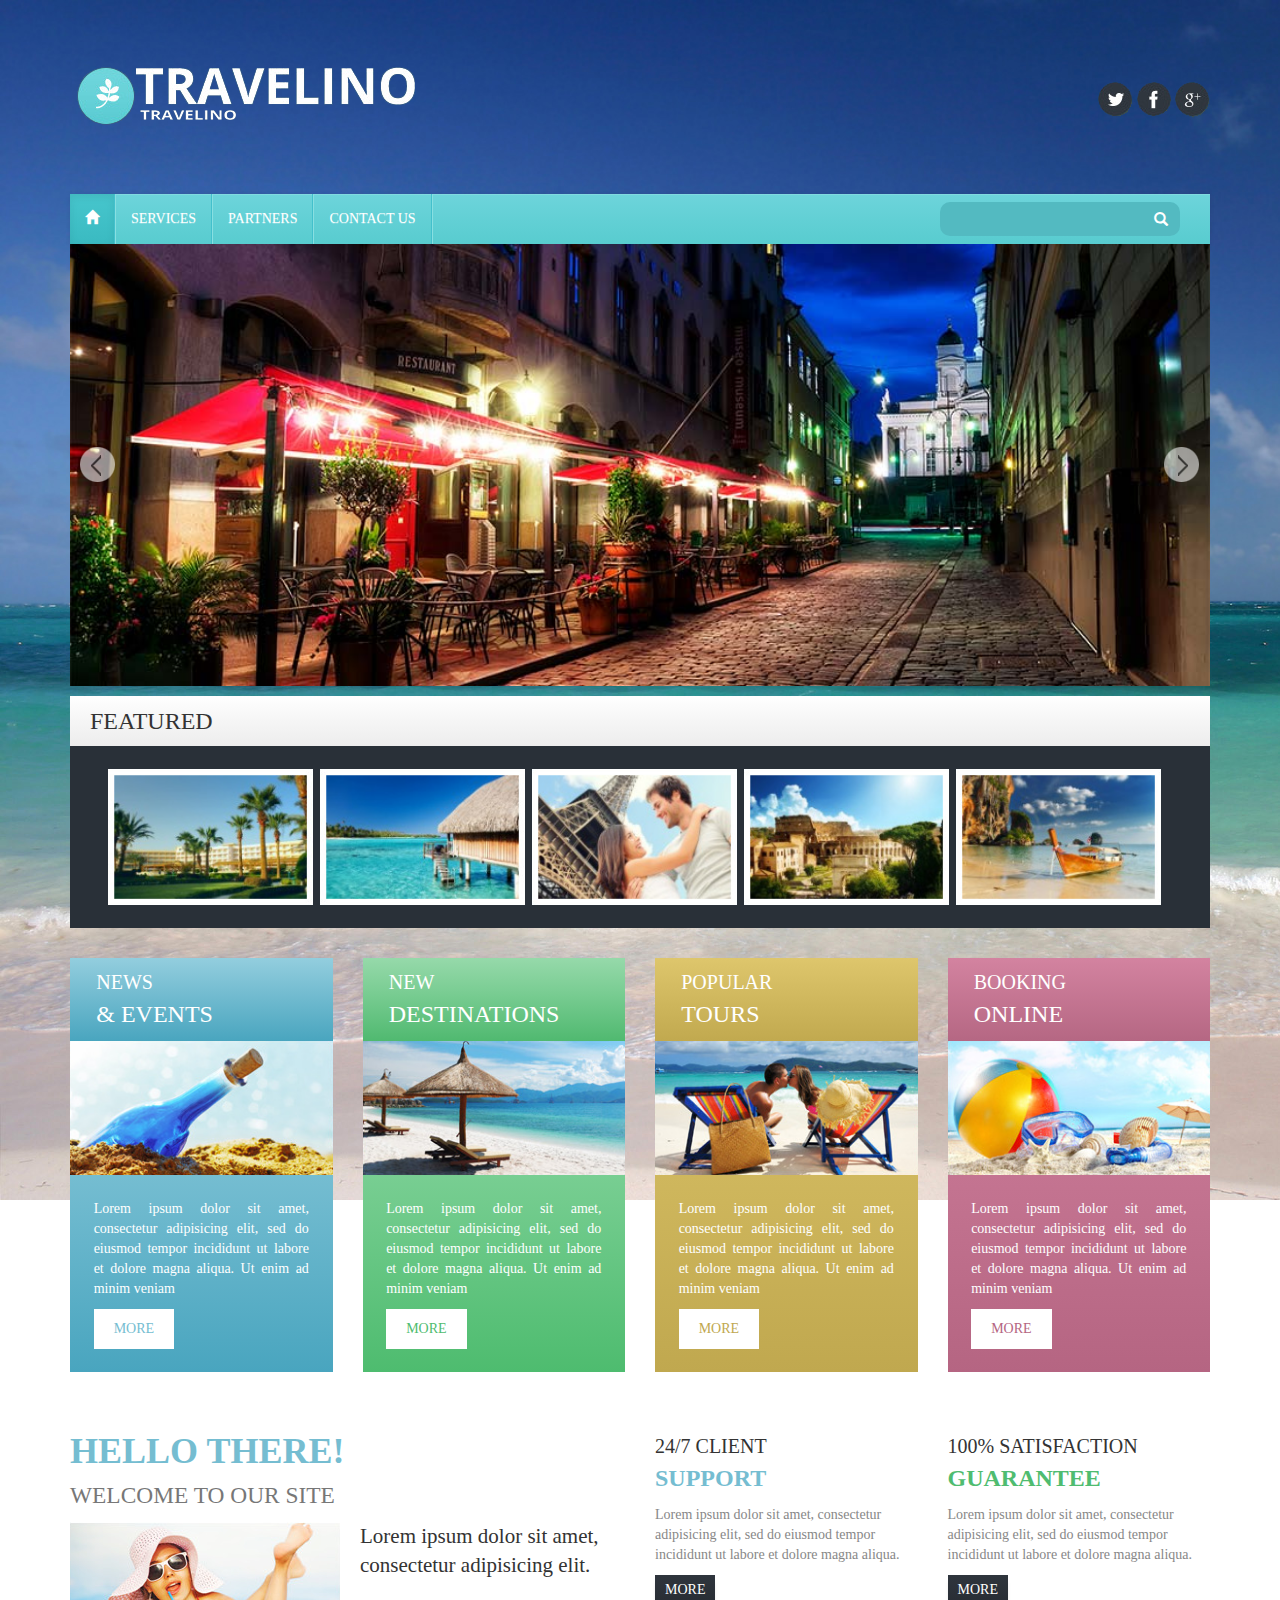
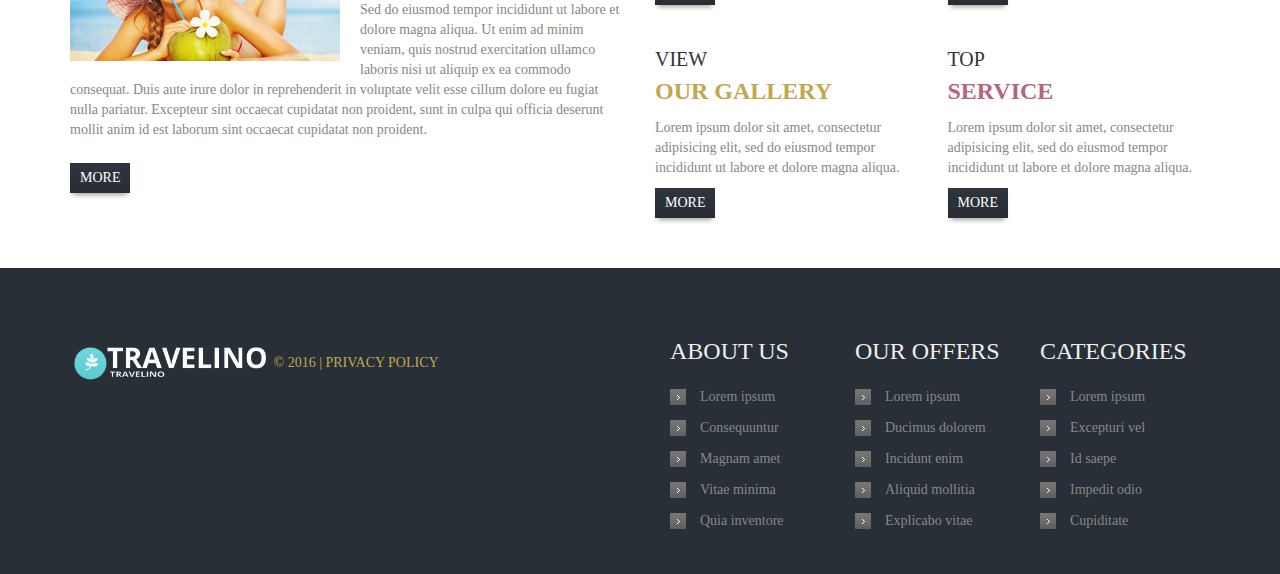
<file: index.html>
<!DOCTYPE html>
<html lang="en">
<head>
	<meta charset="UTF-8" />
	<title>Home</title>
	<link rel="stylesheet" type="text/css" href="css/lightbox.css">
	<link rel="stylesheet" media="screen" href="css/bootstrap.min.css">
	<link rel="stylesheet" href="css/bootstrap-theme.min.css" />
	<link rel="stylesheet" href="css/style.css" />
</head>
<body>
	<div class="container">
		<header>
			<div class="row">
				<div class="col-sm-5">
					<div class="logo">
						<a href="index.html"><img src="img/logo.png"></a>
					</div><!-- end .logo -->
				</div><!-- end .col-sm-5 -->

				<div class="col-sm-2 col-sm-offset-5">
					<div class="social-logo text-right">
						<a href="#"><img src="img/social1.png"></a>
						<a href="http://facebook.com/caominhtri91"><img src="img/social2.png"></a>
						<a href="mailto:tricmps04382@fpt.edu.vn"><img src="img/social3.png"></a>
					</div><!-- end .social-logo -->
				</div><!-- end .col-sm-2 -->
			</div><!-- end .row -->
			<nav id="main_nav">
				<nav class="navbar navbar-default" role="navigation">
					<div class="container-fluid">
						<!-- Brand and toggle get grouped for better mobile display -->
						<div class="navbar-header">
							<button type="button" class="navbar-toggle" data-toggle="collapse" data-target=".navbar-ex1-collapse">
								<span class="sr-only">Toggle navigation</span>
								<span class="icon-bar"></span>
								<span class="icon-bar"></span>
								<span class="icon-bar"></span>
							</button>
						</div>
				
						<!-- Collect the nav links, forms, and other content for toggling -->
						<div class="collapse navbar-collapse navbar-ex1-collapse">
							<ul class="nav navbar-nav">
								<li class="active"><a href="index.html"><span><i class="glyphicon glyphicon-home"></i></span></a></li>
								<li class="divider-vertical"></li>
								<li><a href="services.html">SERVICES</a></li>
								<li class="divider-vertical"></li>
								<li><a href="partners.html">PARTNERS</a></li>
								<li class="divider-vertical"></li>
								<li><a href="contact.html">CONTACT US</a></li>
								<li class="divider-vertical"></li>
							</ul>
							<form class="navbar-form navbar-right" role="search">
								<div class="input-group stylish-input-group">
				                    <input type="text" class="form-control"  placeholder="" >
				                    <span class="input-group-addon">
				                        <button type="submit">
				                            <span class="glyphicon glyphicon-search"></span>
				                        </button>  
				                    </span>
				                </div>
							</form>
						</div><!-- /.navbar-collapse -->
					</div>
				</nav>
			</nav>

			<div class="slideshow">
		        <div id="slider1_container" style="visibility: hidden; position: relative; margin: 0 auto; height: 442px; overflow: hidden;">


		            <!-- Slides Container -->
		            <div u="slides" style="cursor: move; position: absolute; left: 0px; top: 0px; width: 1140px; height: 442px;
		            overflow: hidden;">
		                <div>
		                    <img u="image" src2="img/home/01.jpg" />
		                </div>
		                <div>
		                    <img u="image" src2="img/home/02.jpg" />
		                </div>
		                <div>
		                    <img u="image" src2="img/home/03.jpg" />
		                </div>
		                <div>
		                    <img u="image" src2="img/home/04.jpg" />
		                </div>
		            </div>

		            <!-- Arrow Left -->
		            <span u="arrowleft" class="jssora11l" style="top: 123px; left: 8px;">
		            </span>
		            <!-- Arrow Right -->
		            <span u="arrowright" class="jssora11r" style="top: 123px; right: 8px;">
		            </span>
		            <!--#endregion Arrow Navigator Skin End -->
		            <a style="display: none" href="http://www.jssor.com">Bootstrap Carousel</a>
		        </div>
		        <!-- Jssor Slider End -->
			</div><!-- end .slideshow -->
			
			<div class="featured">
				<div class="featured_title">
					<h3>FEATURED</h3>
				</div><!-- end .featured_title -->

				<div class="featured_content">
					
					<div class="featured_img">
						<div class="container">
							<a href="img/img1.png" data-lightbox="img" data-title="Lorem ipsum."><img src="img/img1.png" class="img-responsive"></a>
							<a href="img/img2.png" data-lightbox="img" data-title="dolorem"><img src="img/img2.png" class="img-responsive"></a>
							<a href="img/img3.png" data-lightbox="img" data-title="dolorem"><img src="img/img3.png" class="img-responsive"></a>
							<a href="img/img4.png" data-lightbox="img" data-title="dolorem"><img src="img/img4.png" class="img-responsive"></a>
							<a href="img/img5.png" data-lightbox="img" data-title="dolorem"><img src="img/img5.png" class="img-responsive"></a>
						</div><!-- end .container -->
					</div><!-- end .featured_img -->
				</div><!-- end .featured_content -->
			</div><!-- end .feature -->
		</header>

		<content>
			<div id="ourjob">
				<div class="row">
					<div class="col-sm-3">
						<div class="news">
							<div class="news_title title_color0">
								NEWS <br>
								<span>& EVENTS</span>
							</div><!-- end .news_title -->

							<div class="news_img">
								<img src="img/img6.png">
							</div><!-- end .news_img -->

							<div class="news_content content_color0">
								<p class="text-justify">Lorem ipsum dolor sit amet, consectetur adipisicing elit, sed do eiusmod
								tempor incididunt ut labore et dolore magna aliqua. Ut enim ad minim veniam</p>
								<button class="button_content button_color0">MORE</button>
							</div><!-- end .news_content -->
						</div><!-- end .news -->
					</div><!-- end .col-sm-3 -->

					<div class="col-sm-3">
						<div class="news">
							<div class="news_title title_color1">
								NEW <br>
								<span>DESTINATIONS</span>
							</div><!-- end .news_title -->

							<div class="news_img">
								<img src="img/img7.png">
							</div><!-- end .news_img -->

							<div class="news_content content_color1">
								<p class="text-justify">Lorem ipsum dolor sit amet, consectetur adipisicing elit, sed do eiusmod
								tempor incididunt ut labore et dolore magna aliqua. Ut enim ad minim veniam</p>
								<button class="button_content button_color1">MORE</button>
							</div><!-- end .news_content -->
						</div><!-- end .news -->
					</div><!-- end .col-sm-3 -->

					<div class="col-sm-3">
						<div class="news">
							<div class="news_title title_color2">
								POPULAR <br>
								<span>TOURS</span>
							</div><!-- end .news_title -->

							<div class="news_img">
								<img src="img/img8.png">
							</div><!-- end .news_img -->

							<div class="news_content content_color2">
								<p class="text-justify">Lorem ipsum dolor sit amet, consectetur adipisicing elit, sed do eiusmod
								tempor incididunt ut labore et dolore magna aliqua. Ut enim ad minim veniam</p>
								<button class="button_content button_color2">MORE</button>
							</div><!-- end .news_content -->
						</div><!-- end .news -->
					</div><!-- end .col-sm-3 -->

					<div class="col-sm-3">
						<div class="news">
							<div class="news_title title_color3">
								BOOKING <br>
								<span>ONLINE</span>
							</div><!-- end .news_title -->

							<div class="news_img">
								<img src="img/img9.png">
							</div><!-- end .news_img -->

							<div class="news_content content_color3">
								<p class="text-justify">Lorem ipsum dolor sit amet, consectetur adipisicing elit, sed do eiusmod
								tempor incididunt ut labore et dolore magna aliqua. Ut enim ad minim veniam</p>
								<button class="button_content button_color3">MORE</button>
							</div><!-- end .news_content -->
						</div><!-- end .news -->
					</div><!-- end .col-sm-3 -->
				</div><!-- end .row -->
			</div>

			<div id="main_content">
				<div class="row">
					<div class="col-sm-6">
						<div class="welcome">
							<h1>HELLO THERE! <br> <small>WELCOME TO OUR SITE</small></h1>
						</div><!-- end .welcome -->
						<div class="main_welcome">
							<img src="img/img10.png" class="pull-left"/>
							<p class="lead">Lorem ipsum dolor sit amet, consectetur adipisicing elit.</p>
							<p class="main_text_color">Sed do eiusmod
							tempor incididunt ut labore et dolore magna aliqua. Ut enim ad minim veniam,
							quis nostrud exercitation ullamco laboris nisi ut aliquip ex ea commodo
							consequat. Duis aute irure dolor in reprehenderit in voluptate velit esse
							cillum dolore eu fugiat nulla pariatur. Excepteur sint occaecat cupidatat non
							proident, sunt in culpa qui officia deserunt mollit anim id est laborum sint occaecat cupidatat non
							proident.</p>
							<button class="button_main">MORE</button>
						</div>
					</div><!-- end .col-sm-6 -->

					<div class="col-sm-6">
						<div class="row">
							<div class="col-sm-6">
									<div class="main_service_content">
										<div class="main_title main_title_color0">
											24/7 CLIENT <br>
											<span>SUPPORT</span>
										</div><!-- end .main_title -->
										<div class="main_service">
											<p class="main_text_color">Lorem ipsum dolor sit amet, consectetur adipisicing elit, sed do eiusmod
											tempor incididunt ut labore et dolore magna aliqua.</p>
										</div><!-- end .main_service -->
										<button class="button_main">MORE</button>
									</div>
								</div><!-- end .col-sm-6 -->

								<div class="col-sm-6">
									<div class="main_service_content">
										<div class="main_title main_title_color1">
											100% SATISFACTION <br>
											<span>GUARANTEE</span>
										</div><!-- end .main_title -->
										<div class="main_service">
											<p class="main_text_color">Lorem ipsum dolor sit amet, consectetur adipisicing elit, sed do eiusmod
											tempor incididunt ut labore et dolore magna aliqua.</p>
										</div><!-- end .main_service -->
										<button class="button_main">MORE</button>
									</div><!-- end .main_service_content -->
							</div><!-- end .col-sm-6 -->
						</div><!-- end .row -->

						<div class="row">
							<div class="col-sm-6">
								<div class="main_service_content">
									<div class="main_title main_title_color2">
										VIEW <br>
										<span>OUR GALLERY</span>
									</div><!-- end .main_title -->
									<div class="main_service">
										<p class="main_text_color">Lorem ipsum dolor sit amet, consectetur adipisicing elit, sed do eiusmod
										tempor incididunt ut labore et dolore magna aliqua.</p>
									</div><!-- end .main_service -->
									<button class="button_main">MORE</button>
								</div>
							</div><!-- end .col-sm-6 -->
							
							<div class="col-sm-6">
								<div class="main_service_content">
									<div class="main_title main_title_color3">
										TOP <br>
										<span>SERVICE</span>
									</div><!-- end .main_title -->
									<div class="main_service">
										<p class="main_text_color">Lorem ipsum dolor sit amet, consectetur adipisicing elit, sed do eiusmod
										tempor incididunt ut labore et dolore magna aliqua.</p>
									</div><!-- end .main_service -->
									<button class="button_main">MORE</button>
								</div>
							</div><!-- end .col-sm-6 -->
						</div><!-- end .row -->
					</div><!-- end .col-sm-6 -->
				</div><!-- end .row -->
			</div><!-- end #main_content -->
		</content>
	</div><!-- end .container -->
	
	<footer>
		<div class="container">
			<div id="footer_content">
				<div class="row">
					<div class="col-sm-6">
						<div class="logo_footer">
							<img src="img/logo.png">
							<span>&copy; 2016 | PRIVACY POLICY</span>
						</div><!-- end .logo_footer -->
					</div><!-- end .col-sm-6 -->

					<div class="col-sm-6">
						<div class="nav_footer">
							<div class="col-sm-4">
								<div class="nav_footer_title">
									<h3>ABOUT US</h3>
								</div><!-- end .nav_footer_title -->
								<div class="nav_footer_content">
									<ul>
										<li><a href="#">Lorem ipsum</a></li>
										<li><a href="#">Consequuntur</a></li>
										<li><a href="#">Magnam amet</a></li>
										<li><a href="#">Vitae minima</a></li>
										<li><a href="#">Quia inventore</a></li>
									</ul>
								</div><!-- end .nav_footer_content -->
							</div><!-- end .col-sm-4 -->

							<div class="col-sm-4">
								<div class="nav_footer_title">
									<h3>OUR OFFERS</h3>
								</div><!-- end .nav_footer_title -->
								<div class="nav_footer_content">
									<ul>
										<li><a href="#">Lorem ipsum</a></li>
										<li><a href="#">Ducimus dolorem</a></li>
										<li><a href="#">Incidunt enim</a></li>
										<li><a href="#">Aliquid mollitia</a></li>
										<li><a href="#">Explicabo vitae</a></li>
									</ul>
								</div><!-- end .nav_footer_content -->
							</div><!-- end .col-sm-4 -->

							<div class="col-sm-4">
								<div class="nav_footer_title">
									<h3>CATEGORIES</h3>
								</div><!-- end .nav_footer_content -->
								<div class="nav_footer_content">
									<ul>
										<li><a href="#">Lorem ipsum</a></li>
										<li><a href="#">Excepturi vel</a></li>
										<li><a href="#">Id saepe</a></li>
										<li><a href="#">Impedit odio</a></li>
										<li><a href="#">Cupiditate</a></li>
									</ul>
								</div><!-- end .nav_footer_content -->
							</div><!-- end .col-sm-4 -->
						</div><!-- end .nav_footer -->
					</div><!-- end .col-sm-6 -->
				</div><!-- end .row -->
			</div><!-- end #footer_content -->
		</div><!-- end .container -->
	</footer>

	<script src="js/jquery.js"></script>
	<script src="js/bootstrap.min.js"></script>
    <!-- jssor slider scripts-->
    <!-- use jssor.slider.debug.js for debug -->
    <script type="text/javascript" src="js/jssor.slider.mini.js"></script>
    <script src="js/jquery.mousewheel.min.js"></script>
    <script type="text/javascript" src="js/lightbox.js"></script>
    <script src="js/script.js"></script>
</body>
</html>
</file>
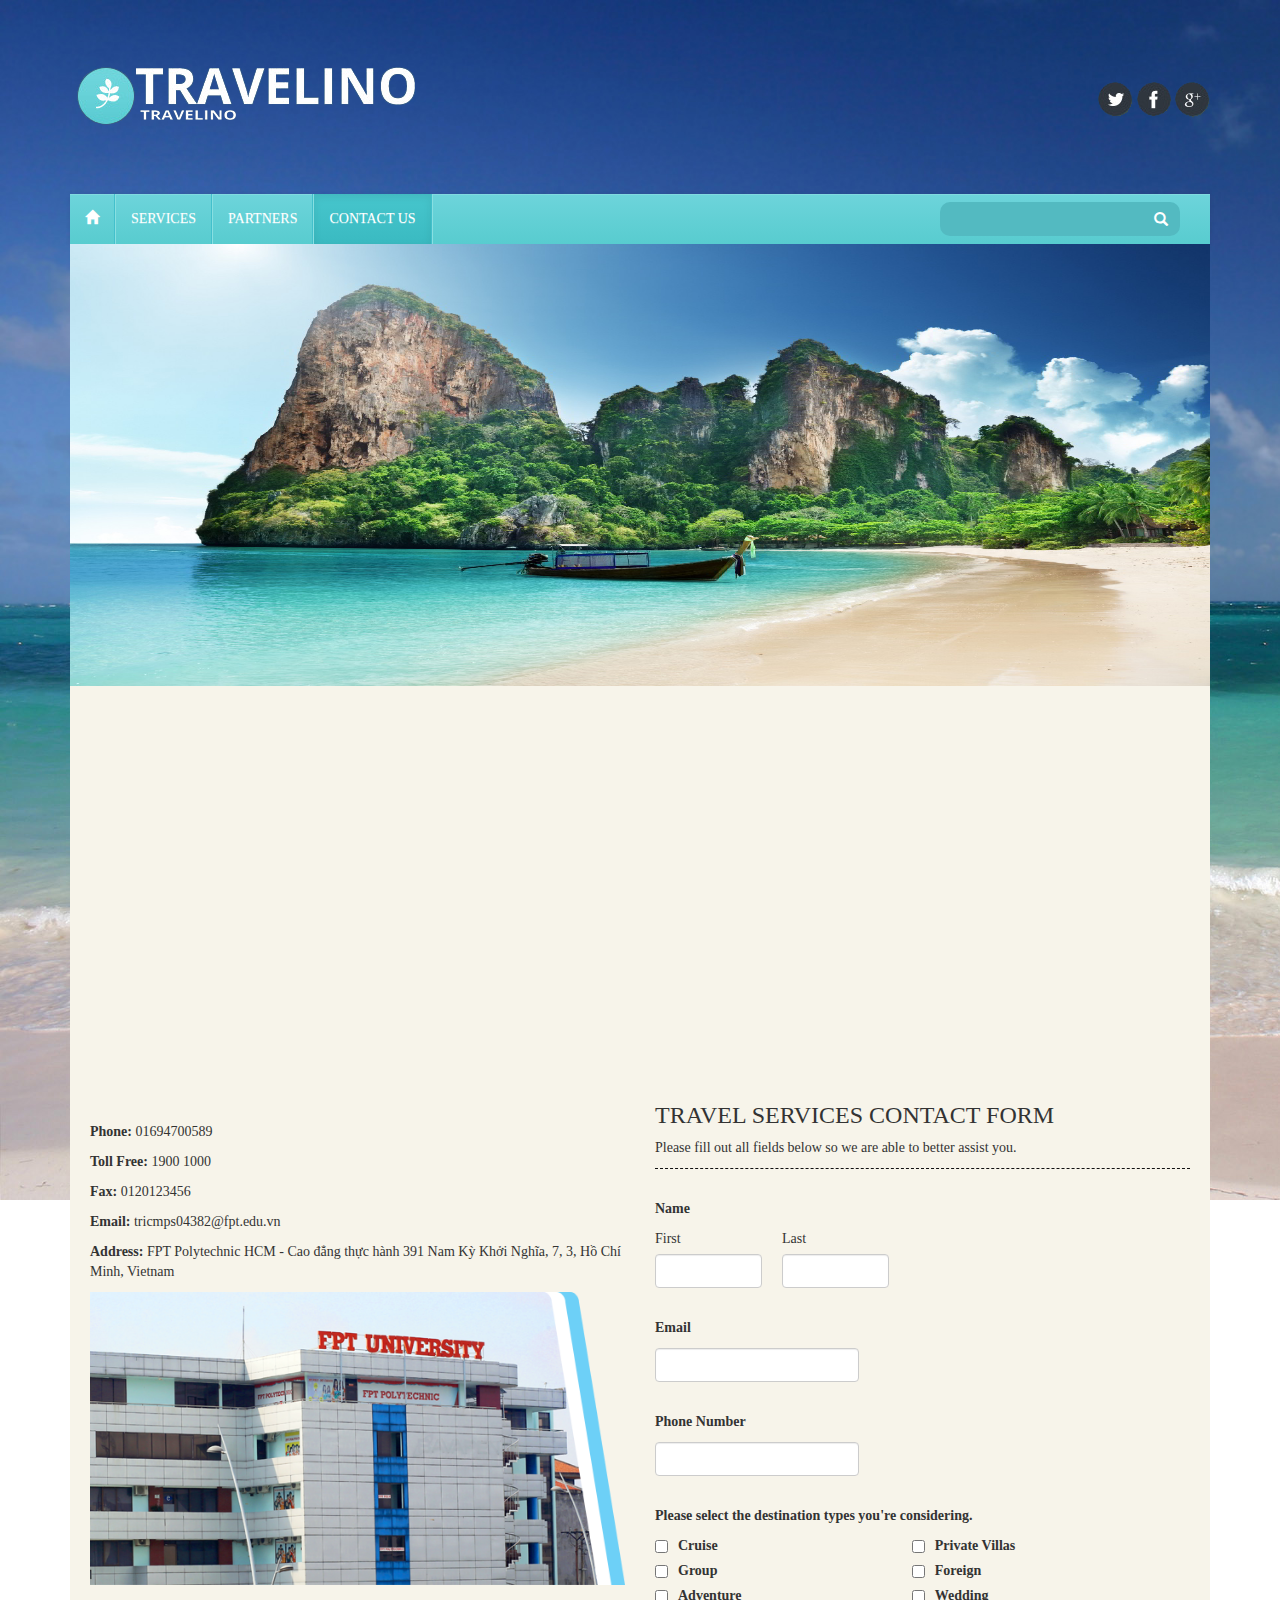
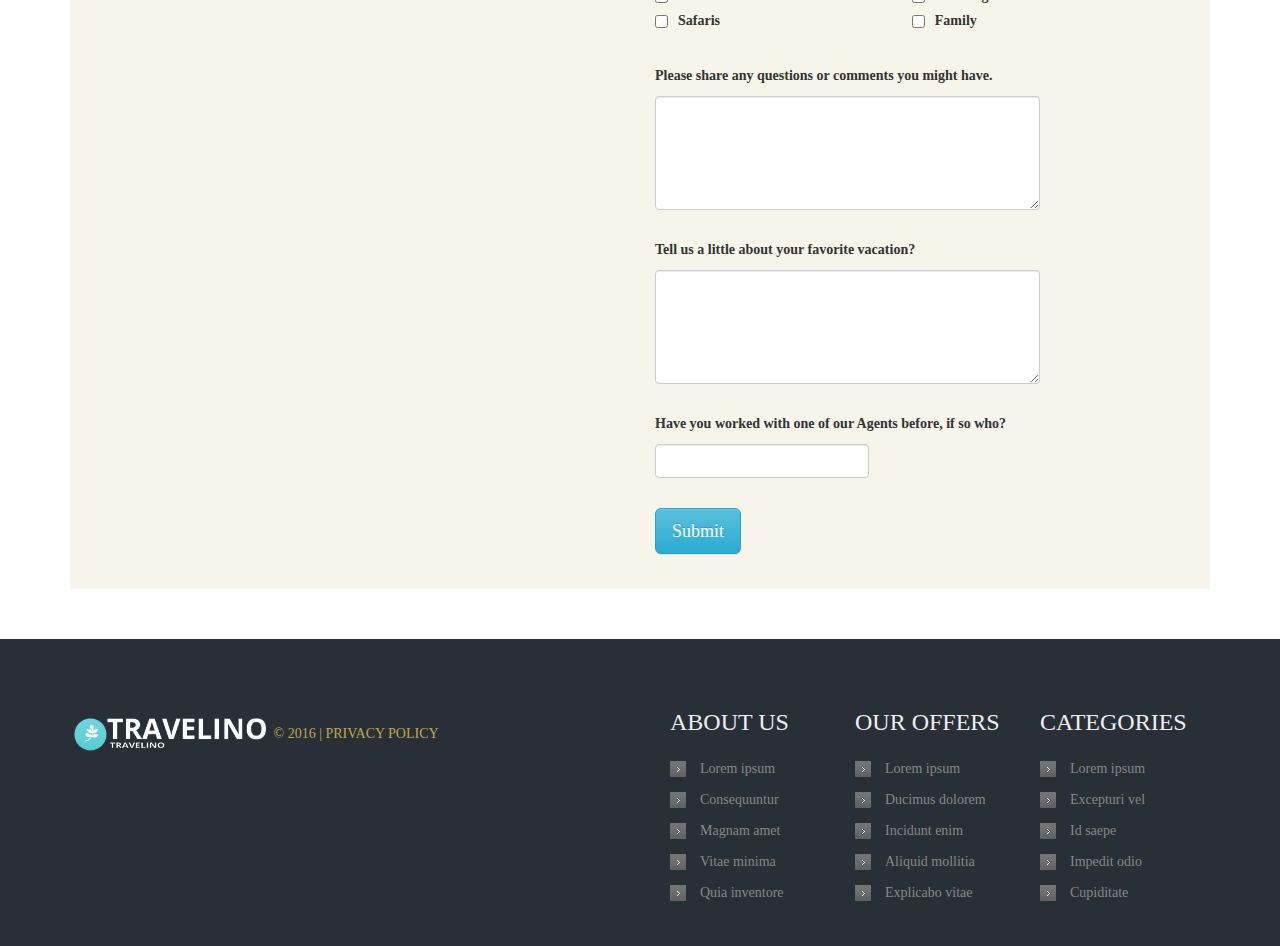
<file: contact.html>
<!DOCTYPE html>
<html lang="en">
<head>
	<meta charset="UTF-8" />
	<title>CONTACT US</title>
	<link rel="stylesheet" type="text/css" href="css/lightbox.css">
	<link rel="stylesheet" media="screen" href="css/bootstrap.min.css">
	<link rel="stylesheet" href="css/bootstrap-theme.min.css" />
	<link rel="stylesheet" href="css/style.css" />
</head>
<body>
	<div class="container">
		<header>
			<div class="row">
				<div class="col-sm-5">
					<div class="logo">
						<a href="index.html"><img src="img/logo.png"></a>
					</div><!-- end .logo -->
				</div><!-- end .col-sm-5 -->

				<div class="col-sm-2 col-sm-offset-5">
					<div class="social-logo text-right">
						<a href="#"><img src="img/social1.png"></a>
						<a href="http://facebook.com/caominhtri91"><img src="img/social2.png"></a>
						<a href="mailto:tricmps04382@fpt.edu.vn"><img src="img/social3.png"></a>
					</div><!-- end .social-logo -->
				</div><!-- end .col-sm-2 -->
			</div><!-- end .row -->
			<nav id="main_nav">
				<nav class="navbar navbar-default" role="navigation">
					<div class="container-fluid">
						<!-- Brand and toggle get grouped for better mobile display -->
						<div class="navbar-header">
							<button type="button" class="navbar-toggle" data-toggle="collapse" data-target=".navbar-ex1-collapse">
								<span class="sr-only">Toggle navigation</span>
								<span class="icon-bar"></span>
								<span class="icon-bar"></span>
								<span class="icon-bar"></span>
							</button>
						</div>
				
						<!-- Collect the nav links, forms, and other content for toggling -->
						<div class="collapse navbar-collapse navbar-ex1-collapse">
							<ul class="nav navbar-nav">
								<li><a href="index.html"><span><i class="glyphicon glyphicon-home"></i></span></a></li>
								<li class="divider-vertical"></li>
								<li><a href="services.html">SERVICES</a></li>
								<li class="divider-vertical"></li>
								<li><a href="partners.html">PARTNERS</a></li>
								<li class="divider-vertical"></li>
								<li class="active"><a href="contact.html">CONTACT US</a></li>
								<li class="divider-vertical"></li>
							</ul>
							<form class="navbar-form navbar-right" role="search">
								<div class="input-group stylish-input-group">
				                    <input type="text" class="form-control"  placeholder="" >
				                    <span class="input-group-addon">
				                        <button type="submit">
				                            <span class="glyphicon glyphicon-search"></span>
				                        </button>  
				                    </span>
				                </div>
							</form>
						</div><!-- /.navbar-collapse -->
					</div>
				</nav>
			</nav>

			<div class="slideshow">
		        <img src="img/header2.jpg" style="width: 100%; height: 442px">
			</div><!-- end .slideshow -->
		</header>

		<content>
			<div class="main-contact">

				<iframe src="https://www.google.com/maps/embed?pb=!1m18!1m12!1m3!1d15677.06875890933!2d106.67302161455154!3d10.790836333064622!2m3!1f0!2f0!3f0!3m2!1i1024!2i768!4f13.1!3m3!1m2!1s0x0000000000000000%3A0xe52e3ed732b15272!2zRlBUIFBvbHl0ZWNobmljIEhDTSAtIENhbyDEkeG6s25nIHRo4buxYyBow6BuaA!5e0!3m2!1sen!2s!4v1466345834045" style="width: 100%; height:350px; margin-bottom: 20px" frameborder="0" style="border:0" allowfullscreen></iframe>

				<div class="row">
					<div class="contact">
						<div class="col-sm-6">
							<div class="left-contact">
								<div class="contact-address">
									<p><span>Phone:</span> 01694700589</p>
									<p><span>Toll Free:</span> 1900 1000</p>
									<p><span>Fax:</span> 0120123456</p>
									<p><span>Email:</span> tricmps04382@fpt.edu.vn</p>
									<p><span>Address:</span> FPT Polytechnic HCM - Cao đẳng thực hành 391 Nam Kỳ Khởi Nghĩa, 7, 3, Hồ Chí Minh, Vietnam</p>
								</div><!-- end .contact-address -->
								<div class="contact-img">
									<img src="img/contact-img.png">
								</div><!-- end .contact-img -->
							</div><!-- end .left-contact -->
						</div><!-- end .col-sm-6 -->
						<div class="col-sm-6">
							<div class="right-contact">
								<div class="contact-title">
									<h3>TRAVEL SERVICES CONTACT FORM</h3>
									<p>Please fill out all fields below so we are able to better assist you.</p>
								</div><!-- end .contact-title -->

								<div class="contact-content">
									<form class="form-group" id="main-form" method="get" action="">
										<ul>
											<li>
												<label class="title-field" for="firstname">Name</label>
												<span class="urname">
													<label class="inform-title" for="Field1">First</label>
													<input type="text" class="form-control" id="firstname" name="firstname" required>
												</span>

												<span class="urname">
													<label class="inform-title" for="Field1">Last</label>
													<input type="text" class="form-control" id="lastname" name="lastname" required>
												</span>
											</li>

											<li>
												<label class="title-field" for="Field2">Email</label>
												<span>
													<input type="email" class="form-control" id="email" name="email" required>
												</span>
											</li>

											<li>
												<label class="title-field" for="Field3">Phone Number</label>
												<span class="pnumb">
													<input type="text" class="form-control" id="phone" name="phone" required>
												</span>
											</li>

											<li>
												<label class="title-field" for="Field4">Please select the destination types you're considering.</label>
												<div>
													<span class="subfield">
														<input type="checkbox" class="checkbox" id="Field4" name="Field4" required>
														<label class="choice" for="Field4">Cruise</label>
													</span>
													<span class="subfield">
														<input type="checkbox" class="checkbox" name="Field4">
														<label class="choice" for="Field4">Private Villas</label>
													</span>
													<span class="subfield">
														<input type="checkbox" class="checkbox" name="Field4">
														<label class="choice" for="Field4">Group</label>
													</span>
													<span class="subfield">
														<input type="checkbox" class="checkbox" name="Field4">
														<label class="choice" for="Field4">Foreign</label>
													</span>
													<span class="subfield">
														<input type="checkbox" class="checkbox" name="Field4">
														<label class="choice" for="Field4">Adventure</label>
													</span>
													<span class="subfield">
														<input type="checkbox" class="checkbox" name="Field4">
														<label class="choice" for="Field4">Wedding</label>
													</span>
													<span class="subfield">
														<input type="checkbox" class="checkbox" name="Field4">
														<label class="choice" for="Field4">Safaris</label>
													</span>
													<span class="subfield">
														<input type="checkbox" class="checkbox" name="Field4">
														<label class="choice" for="Field4">Family</label>
													</span>
												</div>
											</li>

											<li>
												<label class="title-field">Please share any questions or comments you might have.</label>
												<textarea class="text-area form-control" rows="5"></textarea>
											</li>

											<li>
												<label class="title-field">Tell us a little about your favorite vacation?</label>
												<textarea class="text-area form-control" rows="5"></textarea>
											</li>

											<li>
												<label class="title-field">Have you worked with one of our Agents before, if so who?</label>
												<input type="text" class="form-control" name="Field5" style="width: 40%">
											</li>

											<li>
												<input type="submit" class="btn btn-info btn-lg" name="btn-submit">
											</li>
										</ul>
									</form>
								</div><!-- end .contact-content -->
							</div><!-- end .right-contact -->
						</div><!-- end .col-sm-6 -->
					</div><!-- end .contact -->
				</div><!-- end .row -->
			</div><!-- end .main-info -->
		</content>
	</div><!-- end .container -->
	
	<footer>
		<div class="container">
			<div id="footer_content">
				<div class="row">
					<div class="col-sm-6">
						<div class="logo_footer">
							<img src="img/logo.png">
							<span>&copy; 2016 | PRIVACY POLICY</span>
						</div><!-- end .logo_footer -->
					</div><!-- end .col-sm-6 -->

					<div class="col-sm-6">
						<div class="nav_footer">
							<div class="col-sm-4">
								<div class="nav_footer_title">
									<h3>ABOUT US</h3>
								</div><!-- end .nav_footer_title -->
								<div class="nav_footer_content">
									<ul>
										<li><a href="#">Lorem ipsum</a></li>
										<li><a href="#">Consequuntur</a></li>
										<li><a href="#">Magnam amet</a></li>
										<li><a href="#">Vitae minima</a></li>
										<li><a href="#">Quia inventore</a></li>
									</ul>
								</div><!-- end .nav_footer_content -->
							</div><!-- end .col-sm-4 -->

							<div class="col-sm-4">
								<div class="nav_footer_title">
									<h3>OUR OFFERS</h3>
								</div><!-- end .nav_footer_title -->
								<div class="nav_footer_content">
									<ul>
										<li><a href="#">Lorem ipsum</a></li>
										<li><a href="#">Ducimus dolorem</a></li>
										<li><a href="#">Incidunt enim</a></li>
										<li><a href="#">Aliquid mollitia</a></li>
										<li><a href="#">Explicabo vitae</a></li>
									</ul>
								</div><!-- end .nav_footer_content -->
							</div><!-- end .col-sm-4 -->

							<div class="col-sm-4">
								<div class="nav_footer_title">
									<h3>CATEGORIES</h3>
								</div><!-- end .nav_footer_content -->
								<div class="nav_footer_content">
									<ul>
										<li><a href="#">Lorem ipsum</a></li>
										<li><a href="#">Excepturi vel</a></li>
										<li><a href="#">Id saepe</a></li>
										<li><a href="#">Impedit odio</a></li>
										<li><a href="#">Cupiditate</a></li>
									</ul>
								</div><!-- end .nav_footer_content -->
							</div><!-- end .col-sm-4 -->
						</div><!-- end .nav_footer -->
					</div><!-- end .col-sm-6 -->
				</div><!-- end .row -->
			</div><!-- end #footer_content -->
		</div><!-- end .container -->
	</footer>

	<script src="js/jquery.js"></script>
	<script src="js/bootstrap.min.js"></script>
    <!-- jssor slider scripts-->
    <!-- use jssor.slider.debug.js for debug -->
    <script type="text/javascript" src="js/jquery.validate.js"></script>
    <script src="js/script.js"></script>
    <script type="text/javascript">
		$( "#main-form" ).validate( {
			rules: {
				firstname: "required",
				lastname: "required",
				email: {
					required: true,
					email: true
				},
				phone: "required",
				Field4: "required"
			},
			messages: {
				firstname: "Please enter your firstname",
				lastname: "Please enter your lastname",
				email: "Please enter a valid email address",
				phone: "Please enter your phone number",
				Field4: "Please choose at least one type you're considering"
			},
			errorElement: "em",
			errorPlacement: function ( error, element ) {
				// Add the `help-block` class to the error element
				error.addClass( "help-block" );

				if ( element.prop( "type" ) === "checkbox" ) {
					error.insertAfter( element.parent().parent() );
				} else {
					error.insertAfter( element );
				}
			},
			highlight: function ( element, errorClass, validClass ) {
				$( element ).parent().addClass( "has-error" ).removeClass( "has-success" );
			},
			unhighlight: function (element, errorClass, validClass) {
				$( element ).parent().addClass( "has-success" ).removeClass( "has-error" );
			}
		} );
    </script>
</body>
</html>
</file>
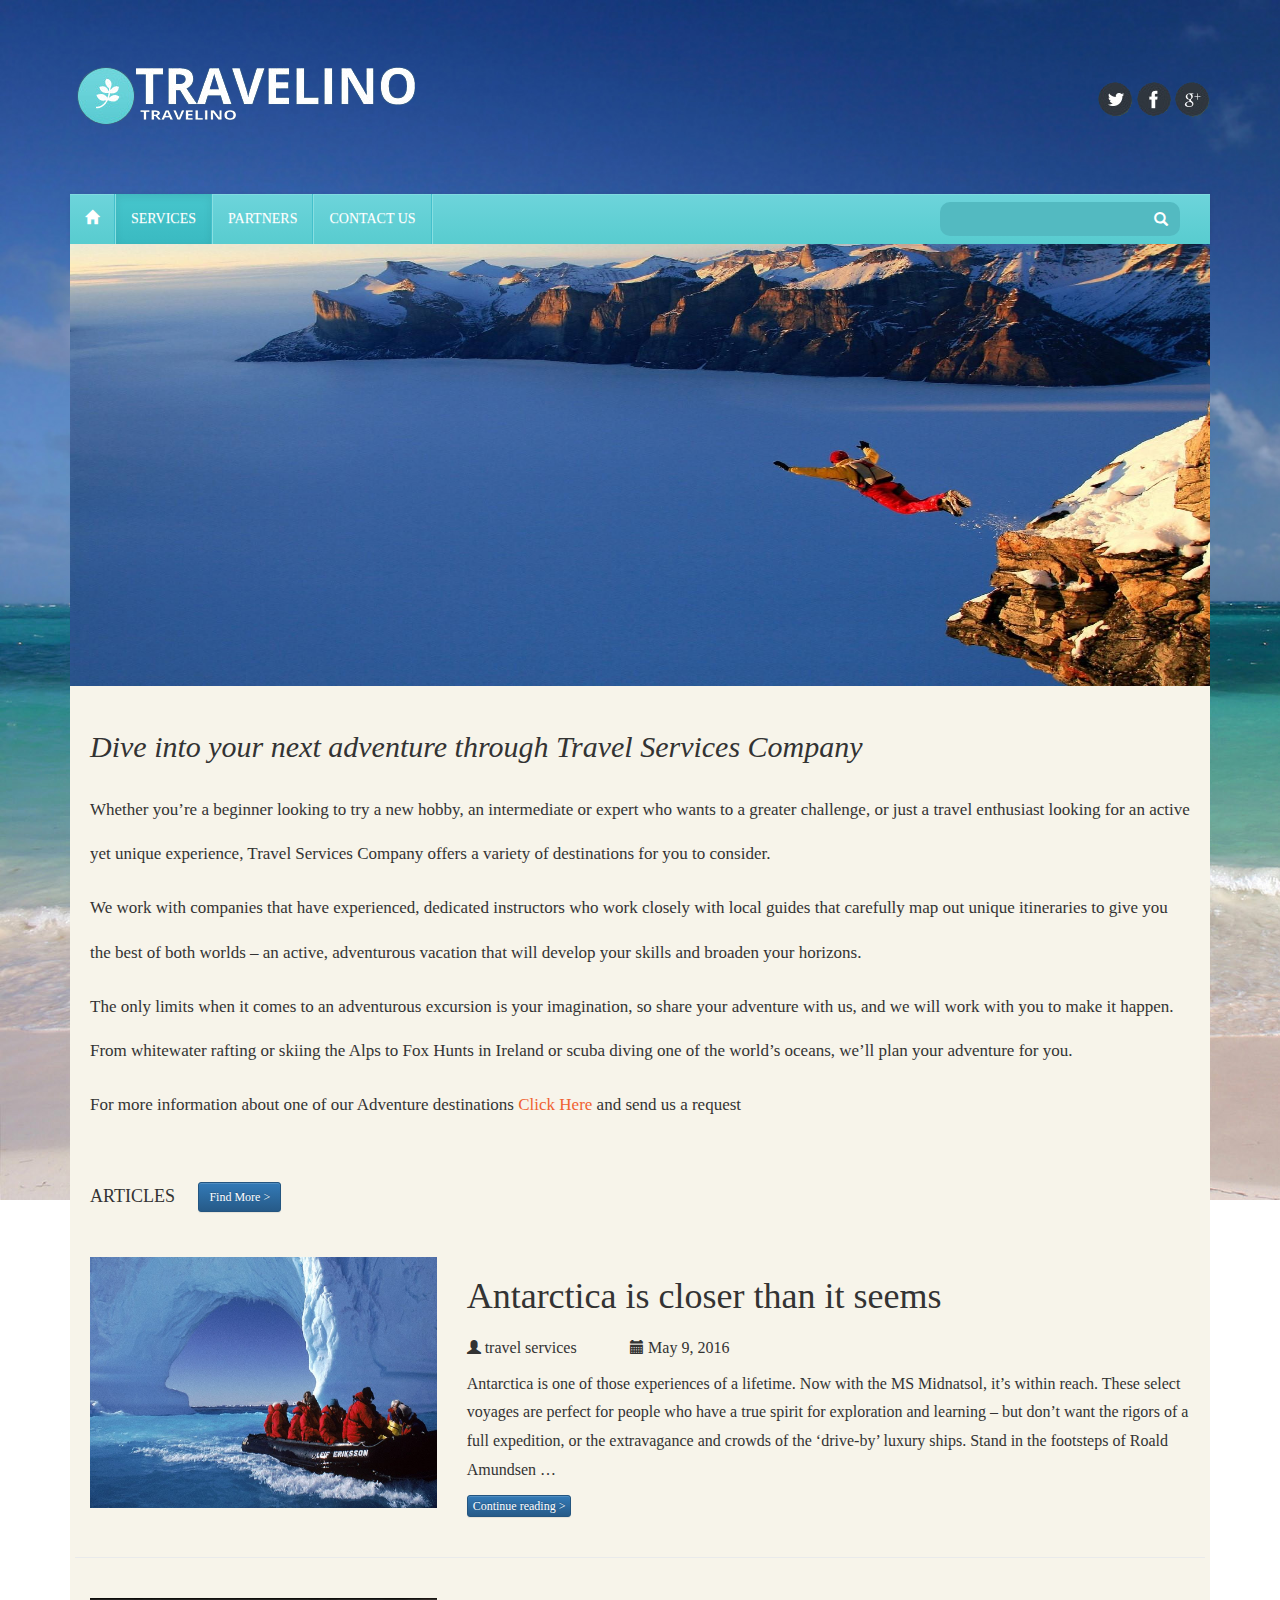
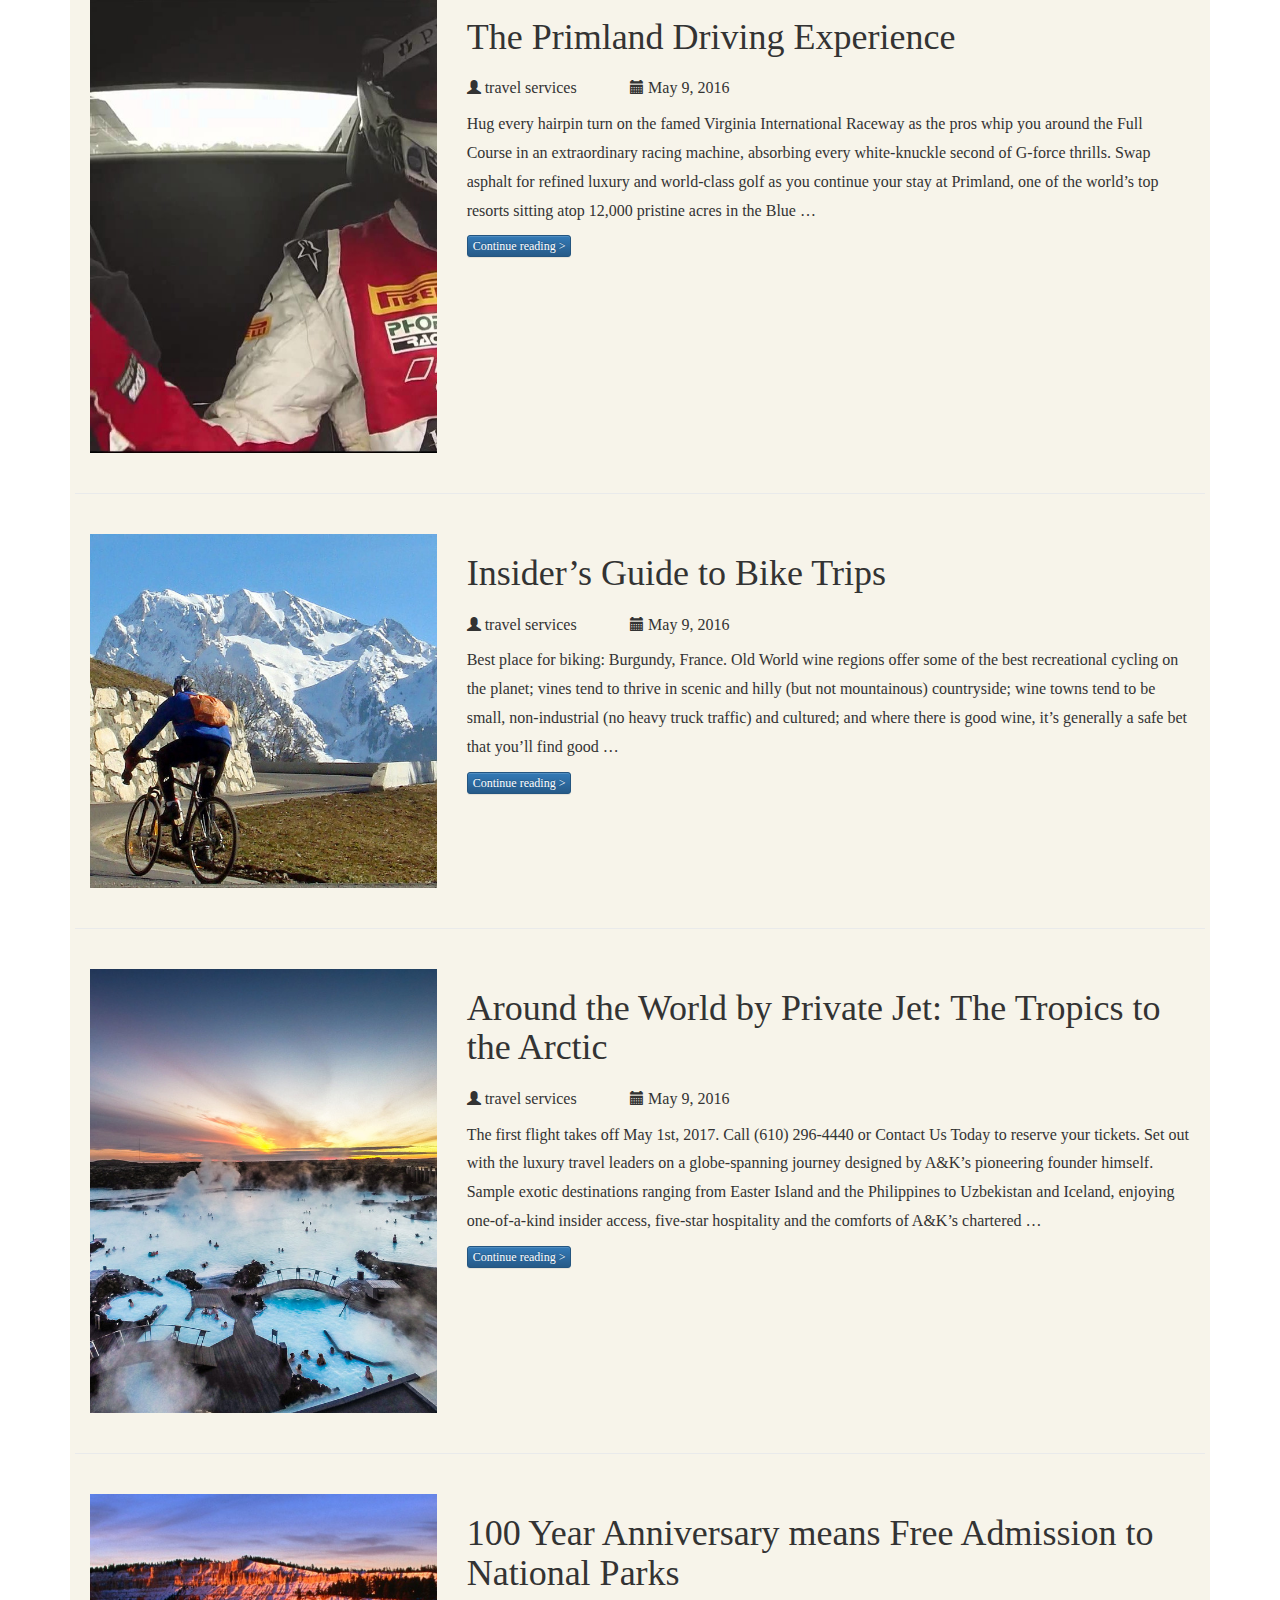
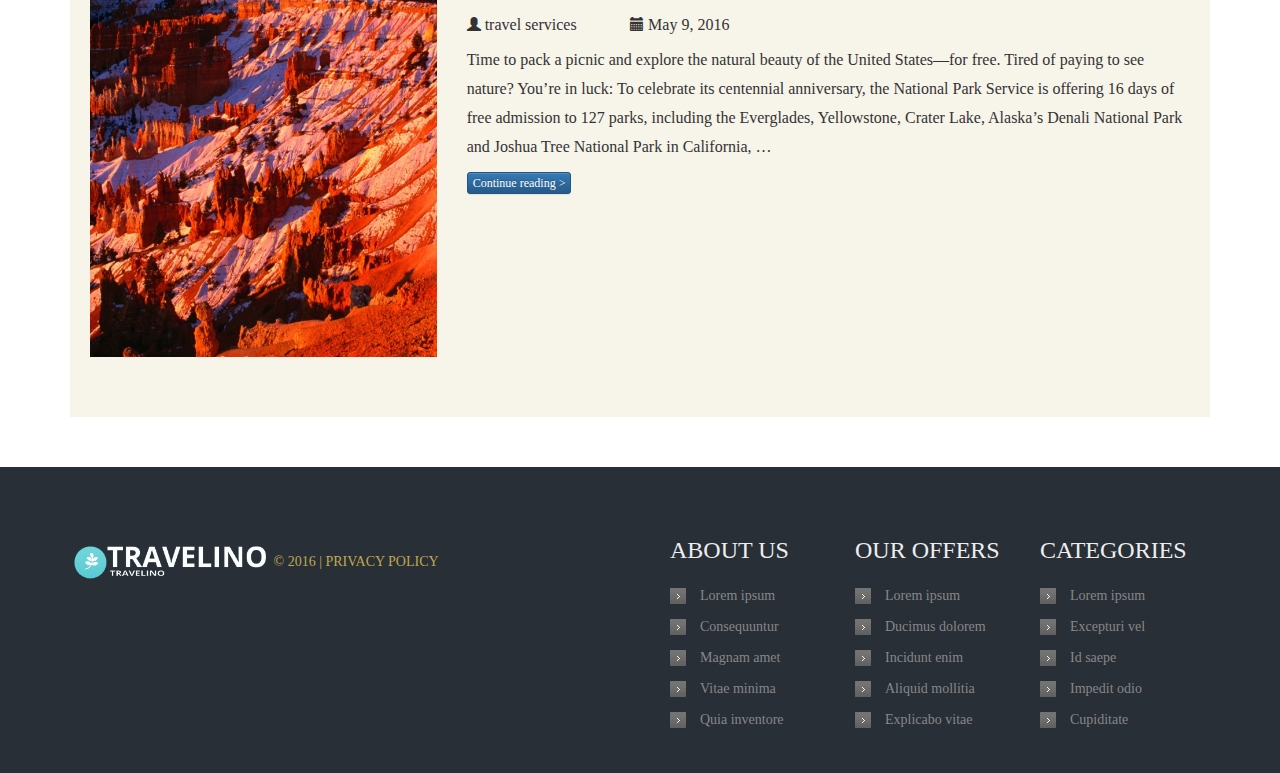
<file: info.html>
<!DOCTYPE html>
<html lang="en">
<head>
	<meta charset="UTF-8" />
	<title>ADVENTURE</title>
	<link rel="stylesheet" type="text/css" href="css/lightbox.css">
	<link rel="stylesheet" media="screen" href="css/bootstrap.min.css">
	<link rel="stylesheet" href="css/bootstrap-theme.min.css" />
	<link rel="stylesheet" href="css/style.css" />
</head>
<body>
	<div class="container">
		<header>
			<div class="row">
				<div class="col-sm-5">
					<div class="logo">
						<a href="index.html"><img src="img/logo.png"></a>
					</div><!-- end .logo -->
				</div><!-- end .col-sm-5 -->

				<div class="col-sm-2 col-sm-offset-5">
					<div class="social-logo text-right">
						<a href="#"><img src="img/social1.png"></a>
						<a href="http://facebook.com/caominhtri91"><img src="img/social2.png"></a>
						<a href="mailto:tricmps04382@fpt.edu.vn"><img src="img/social3.png"></a>
					</div><!-- end .social-logo -->
				</div><!-- end .col-sm-2 -->
			</div><!-- end .row -->
			<nav id="main_nav">
				<nav class="navbar navbar-default" role="navigation">
					<div class="container-fluid">
						<!-- Brand and toggle get grouped for better mobile display -->
						<div class="navbar-header">
							<button type="button" class="navbar-toggle" data-toggle="collapse" data-target=".navbar-ex1-collapse">
								<span class="sr-only">Toggle navigation</span>
								<span class="icon-bar"></span>
								<span class="icon-bar"></span>
								<span class="icon-bar"></span>
							</button>
						</div>
				
						<!-- Collect the nav links, forms, and other content for toggling -->
						<div class="collapse navbar-collapse navbar-ex1-collapse">
							<ul class="nav navbar-nav">
								<li><a href="index.html"><span><i class="glyphicon glyphicon-home"></i></span></a></li>
								<li class="divider-vertical"></li>
								<li class="active"><a href="services.html">SERVICES</a></li>
								<li class="divider-vertical"></li>
								<li><a href="partners.html">PARTNERS</a></li>
								<li class="divider-vertical"></li>
								<li><a href="contact.html">CONTACT US</a></li>
								<li class="divider-vertical"></li>
							</ul>
							<form class="navbar-form navbar-right" role="search">
								<div class="input-group stylish-input-group">
				                    <input type="text" class="form-control"  placeholder="" >
				                    <span class="input-group-addon">
				                        <button type="submit">
				                            <span class="glyphicon glyphicon-search"></span>
				                        </button>  
				                    </span>
				                </div>
							</form>
						</div><!-- /.navbar-collapse -->
					</div>
				</nav>
			</nav>

			<div class="slideshow">
		        <img src="img/info-banner.jpg" style="width: 100%; height: 442px">
			</div><!-- end .slideshow -->
		</header>

		<content>
			<div class="main-info">
				<div class="main-info-title">
					<p class="lead">Dive into your next adventure through Travel Services Company</p>
				</div>
				<div class="main-info-content">
					<p>Whether you’re a beginner looking to try a new hobby, an intermediate or expert who wants to a greater challenge, or just a travel enthusiast looking for an active yet unique experience, Travel Services Company offers a variety of destinations for you to consider.</p>
					<p>We work with companies that have experienced, dedicated instructors who work closely with local guides that carefully map out unique itineraries to give you the best of both worlds – an active, adventurous vacation that will develop your skills and broaden your horizons.</p>
					<p>The only limits when it comes to an adventurous excursion is your imagination, so share your adventure with us, and we will work with you to make it happen. From whitewater rafting or skiing the Alps to Fox Hunts in Ireland or scuba diving one of the world’s oceans, we’ll plan your adventure for you.</p>
					<p>For more information about one of our Adventure destinations <a href="#">Click Here</a> and send us a request</p>
				</div>

				<div class="additional-info">
					<div class="additional-info-title">
						<h4>ARTICLES</h4>
						<a href="#" class="btn btn-primary btn-sm">Find More ></a>
					</div>

					<div class="additional-info-content row">
						<div class="info-content-img col-sm-4">
							<img src="img/tip4.png">
						</div>

						<div class="info-content-article col-sm-8">
							<h1>Antarctica is closer than it seems</h1>
							<p style="display: inline-block"><span><i class="glyphicon glyphicon-user"></i></span> travel services</p>
							<p style="display: inline-block; margin-left: 50px"><span><i class="glyphicon glyphicon-calendar"></i></span> May 9, 2016</p>

							<p>Antarctica is one of those experiences of a lifetime. Now with the MS Midnatsol, it’s within reach. These select voyages are perfect for people who have a true spirit for exploration and learning – but don’t want the rigors of a full expedition, or the extravagance and crowds of the ‘drive-by’ luxury ships. Stand in the footsteps of Roald Amundsen …</p>

							<a href="#" class="btn btn-primary btn-xs">Continue reading ></a>
						</div>
					</div>

					<div class="additional-info-content row">
						<div class="info-content-img col-sm-4">
							<img src="img/tip5.jpg">
						</div>

						<div class="info-content-article col-sm-8">
							<h1>The Primland Driving Experience</h1>
							<p style="display: inline-block"><span><i class="glyphicon glyphicon-user"></i></span> travel services</p>
							<p style="display: inline-block; margin-left: 50px"><span><i class="glyphicon glyphicon-calendar"></i></span> May 9, 2016</p>

							<p>Hug every hairpin turn on the famed Virginia International Raceway as the pros whip you around the Full Course in an extraordinary racing machine, absorbing every white-knuckle second of G-force thrills. Swap asphalt for refined luxury and world-class golf as you continue your stay at Primland, one of the world’s top resorts sitting atop 12,000 pristine acres in the Blue …</p>

							<a href="#" class="btn btn-primary btn-xs">Continue reading ></a>
						</div>
					</div>

					<div class="additional-info-content row">
						<div class="info-content-img col-sm-4">
							<img src="img/tip6.jpg">
						</div>

						<div class="info-content-article col-sm-8">
							<h1>Insider’s Guide to Bike Trips</h1>
							<p style="display: inline-block"><span><i class="glyphicon glyphicon-user"></i></span> travel services</p>
							<p style="display: inline-block; margin-left: 50px"><span><i class="glyphicon glyphicon-calendar"></i></span> May 9, 2016</p>

							<p>Best place for biking: Burgundy, France. Old World wine regions offer some of the best recreational cycling on the planet; vines tend to thrive in scenic and hilly (but not mountainous) countryside; wine towns tend to be small, non-industrial (no heavy truck traffic) and cultured; and where there is good wine, it’s generally a safe bet that you’ll find good …</p>

							<a href="#" class="btn btn-primary btn-xs">Continue reading ></a>
						</div>
					</div>

					<div class="additional-info-content row">
						<div class="info-content-img col-sm-4">
							<img src="img/tip7.jpg">
						</div>

						<div class="info-content-article col-sm-8">
							<h1>Around the World by Private Jet: The Tropics to the Arctic</h1>
							<p style="display: inline-block"><span><i class="glyphicon glyphicon-user"></i></span> travel services</p>
							<p style="display: inline-block; margin-left: 50px"><span><i class="glyphicon glyphicon-calendar"></i></span> May 9, 2016</p>

							<p>The first flight takes off May 1st, 2017. Call (610) 296-4440 or Contact Us Today to reserve your tickets. Set out with the luxury travel leaders on a globe-spanning journey designed by A&K’s pioneering founder himself. Sample exotic destinations ranging from Easter Island and the Philippines to Uzbekistan and Iceland, enjoying one-of-a-kind insider access, five-star hospitality and the comforts of A&K’s chartered …</p>

							<a href="#" class="btn btn-primary btn-xs">Continue reading ></a>
						</div>
					</div>

					<div class="additional-info-content row">
						<div class="info-content-img col-sm-4">
							<img src="img/tip8.jpg">
						</div>

						<div class="info-content-article col-sm-8">
							<h1>100 Year Anniversary means Free Admission to National Parks</h1>
							<p style="display: inline-block"><span><i class="glyphicon glyphicon-user"></i></span> travel services</p>
							<p style="display: inline-block; margin-left: 50px"><span><i class="glyphicon glyphicon-calendar"></i></span> May 9, 2016</p>

							<p>Time to pack a picnic and explore the natural beauty of the United States—for free. Tired of paying to see nature? You’re in luck: To celebrate its centennial anniversary, the National Park Service is offering 16 days of free admission to 127 parks, including the Everglades, Yellowstone, Crater Lake, Alaska’s Denali National Park and Joshua Tree National Park in California, …</p>

							<a href="#" class="btn btn-primary btn-xs">Continue reading ></a>
						</div>
					</div>
				</div>
			</div>
		</content>
	</div><!-- end .container -->
	
	<footer>
		<div class="container">
			<div id="footer_content">
				<div class="row">
					<div class="col-sm-6">
						<div class="logo_footer">
							<img src="img/logo.png">
							<span>&copy; 2016 | PRIVACY POLICY</span>
						</div><!-- end .logo_footer -->
					</div><!-- end .col-sm-6 -->

					<div class="col-sm-6">
						<div class="nav_footer">
							<div class="col-sm-4">
								<div class="nav_footer_title">
									<h3>ABOUT US</h3>
								</div><!-- end .nav_footer_title -->
								<div class="nav_footer_content">
									<ul>
										<li><a href="#">Lorem ipsum</a></li>
										<li><a href="#">Consequuntur</a></li>
										<li><a href="#">Magnam amet</a></li>
										<li><a href="#">Vitae minima</a></li>
										<li><a href="#">Quia inventore</a></li>
									</ul>
								</div><!-- end .nav_footer_content -->
							</div><!-- end .col-sm-4 -->

							<div class="col-sm-4">
								<div class="nav_footer_title">
									<h3>OUR OFFERS</h3>
								</div><!-- end .nav_footer_title -->
								<div class="nav_footer_content">
									<ul>
										<li><a href="#">Lorem ipsum</a></li>
										<li><a href="#">Ducimus dolorem</a></li>
										<li><a href="#">Incidunt enim</a></li>
										<li><a href="#">Aliquid mollitia</a></li>
										<li><a href="#">Explicabo vitae</a></li>
									</ul>
								</div><!-- end .nav_footer_content -->
							</div><!-- end .col-sm-4 -->

							<div class="col-sm-4">
								<div class="nav_footer_title">
									<h3>CATEGORIES</h3>
								</div><!-- end .nav_footer_content -->
								<div class="nav_footer_content">
									<ul>
										<li><a href="#">Lorem ipsum</a></li>
										<li><a href="#">Excepturi vel</a></li>
										<li><a href="#">Id saepe</a></li>
										<li><a href="#">Impedit odio</a></li>
										<li><a href="#">Cupiditate</a></li>
									</ul>
								</div><!-- end .nav_footer_content -->
							</div><!-- end .col-sm-4 -->
						</div><!-- end .nav_footer -->
					</div><!-- end .col-sm-6 -->
				</div><!-- end .row -->
			</div><!-- end #footer_content -->
		</div><!-- end .container -->
	</footer>

	<script src="js/jquery.js"></script>
	<script src="js/bootstrap.min.js"></script>
    <!-- jssor slider scripts-->
    <!-- use jssor.slider.debug.js for debug -->
    <script type="text/javascript" src="js/jssor.slider.mini.js"></script>
    <script src="js/jquery.mousewheel.min.js"></script>
    <script type="text/javascript" src="js/lightbox.js"></script>
    <script src="js/script.js"></script>
</body>
</html>
</file>
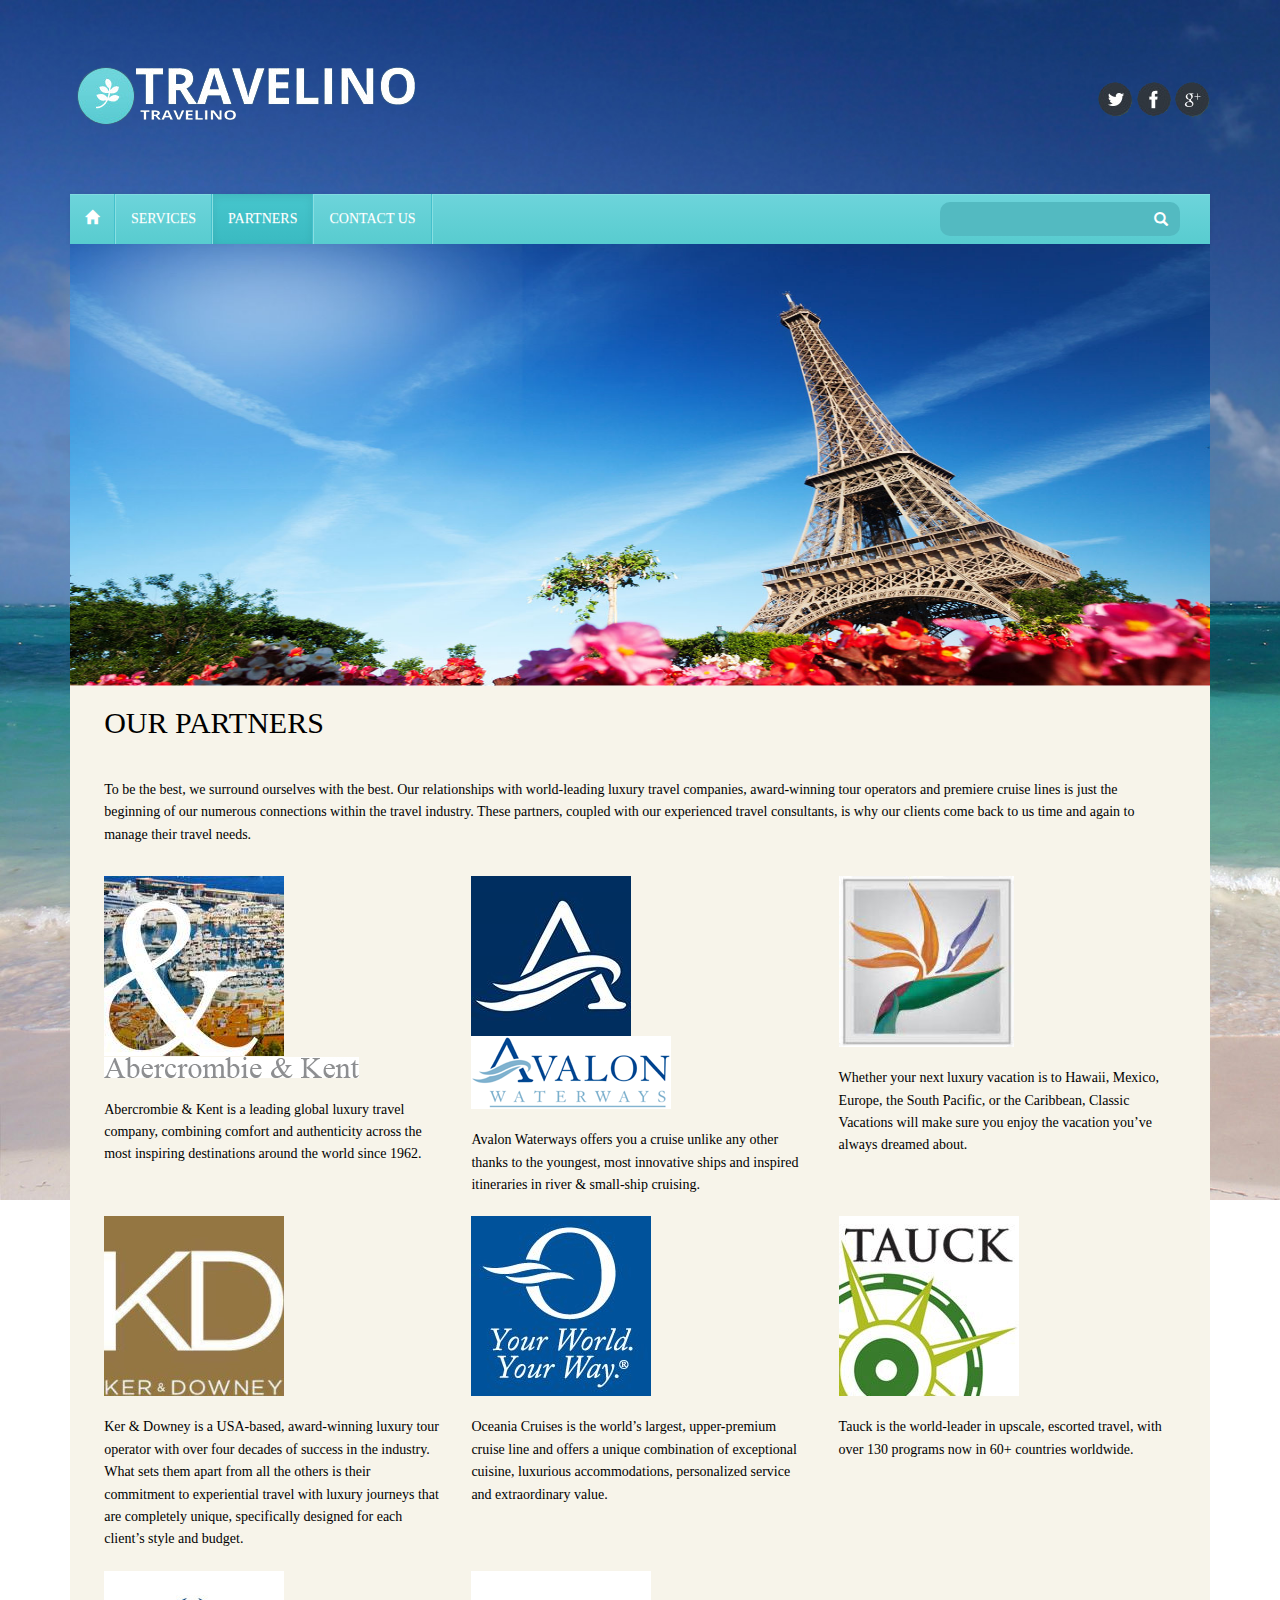
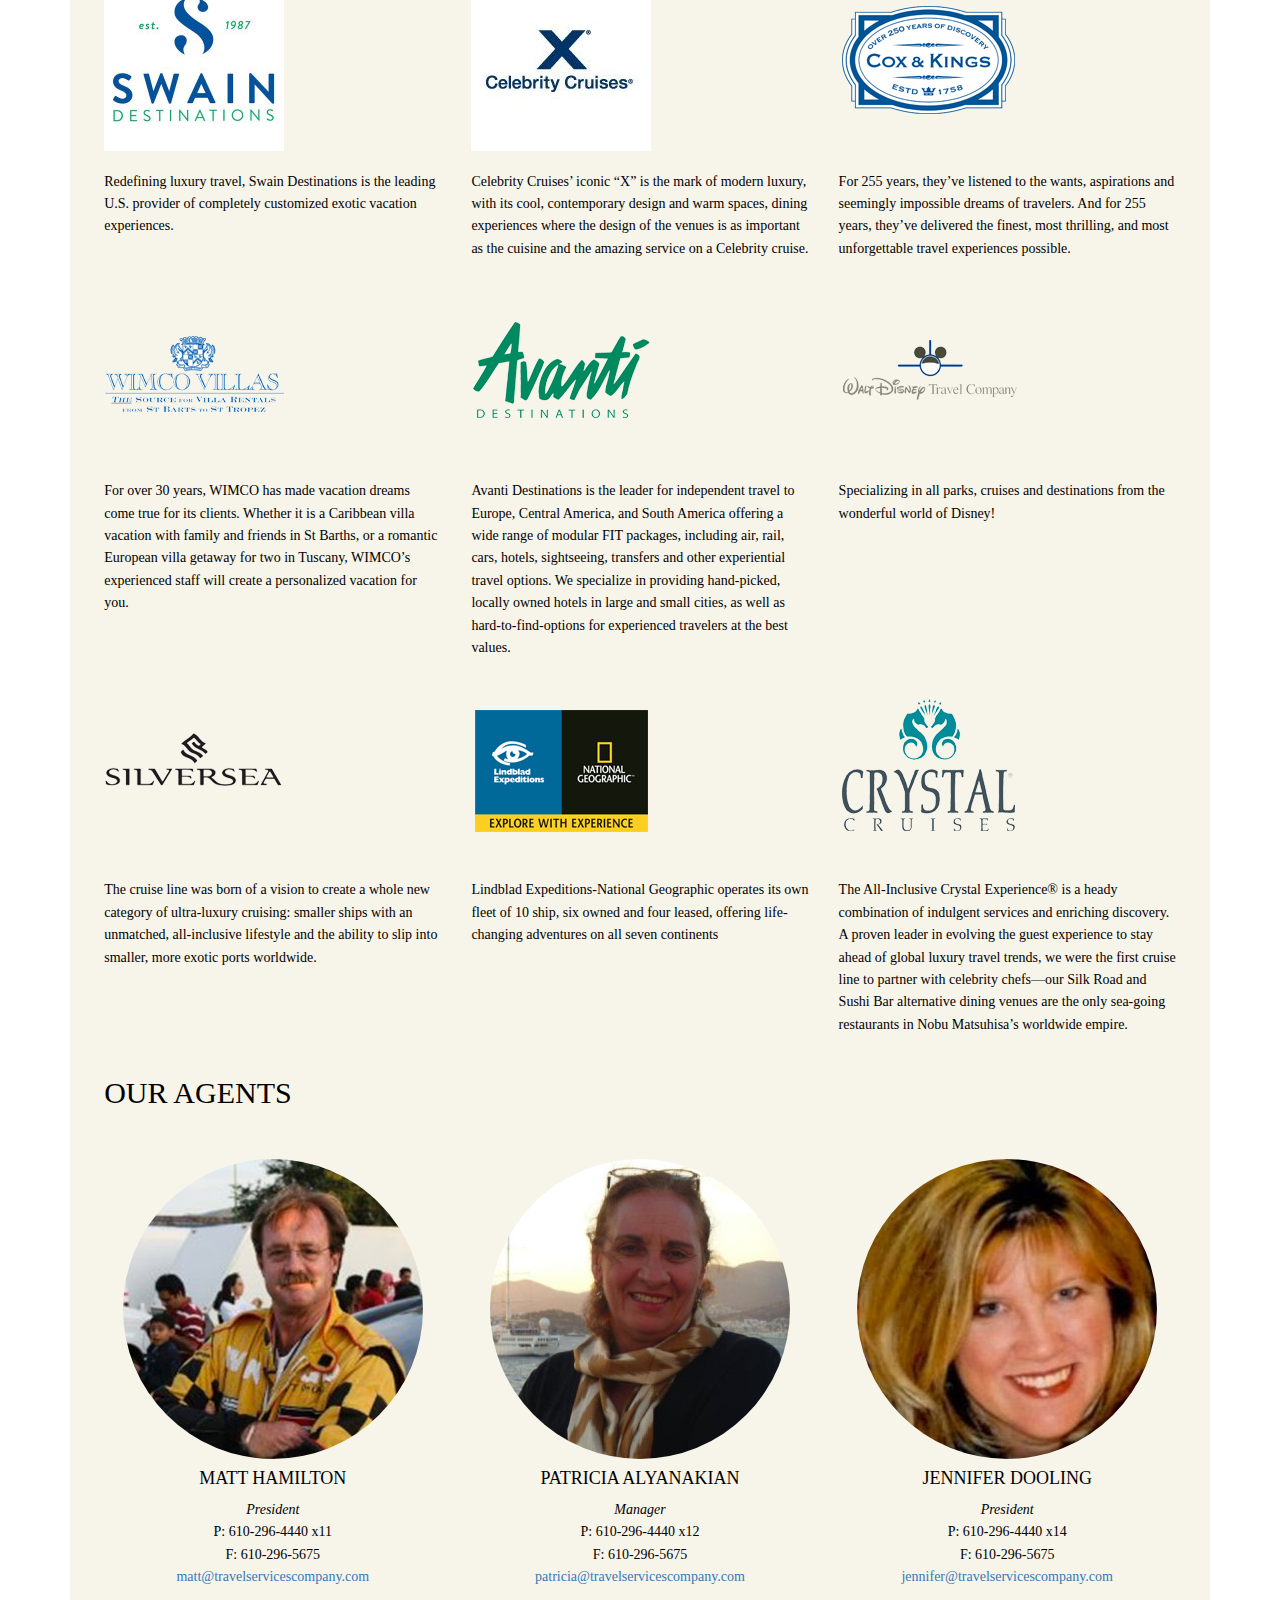
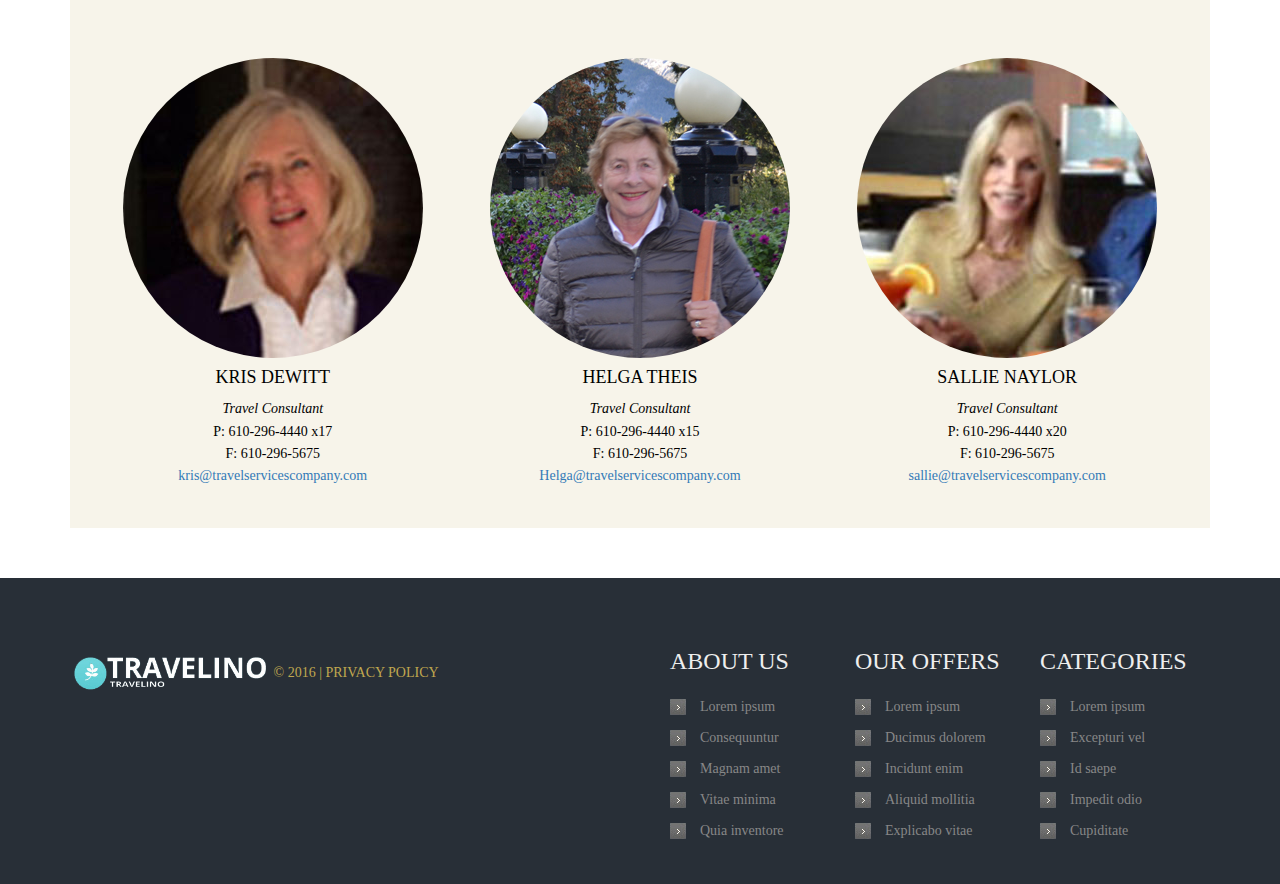
<file: partners.html>
<!DOCTYPE html>
<html lang="en">
<head>
	<meta charset="UTF-8" />
	<title>OUR PARTNERS</title>
	<link rel="stylesheet" type="text/css" href="css/lightbox.css">
	<link rel="stylesheet" media="screen" href="css/bootstrap.min.css">
	<link rel="stylesheet" href="css/bootstrap-theme.min.css" />
	<link rel="stylesheet" href="css/style.css" />
</head>
<body>
	<div class="container">
		<header>
			<div class="row">
				<div class="col-sm-5">
					<div class="logo">
						<a href="index.html"><img src="img/logo.png"></a>
					</div><!-- end .logo -->
				</div><!-- end .col-sm-5 -->

				<div class="col-sm-2 col-sm-offset-5">
					<div class="social-logo text-right">
						<a href="#"><img src="img/social1.png"></a>
						<a href="http://facebook.com/caominhtri91"><img src="img/social2.png"></a>
						<a href="mailto:tricmps04382@fpt.edu.vn"><img src="img/social3.png"></a>
					</div><!-- end .social-logo -->
				</div><!-- end .col-sm-2 -->
			</div><!-- end .row -->
			<nav id="main_nav">
				<nav class="navbar navbar-default" role="navigation">
					<div class="container-fluid">
						<!-- Brand and toggle get grouped for better mobile display -->
						<div class="navbar-header">
							<button type="button" class="navbar-toggle" data-toggle="collapse" data-target=".navbar-ex1-collapse">
								<span class="sr-only">Toggle navigation</span>
								<span class="icon-bar"></span>
								<span class="icon-bar"></span>
								<span class="icon-bar"></span>
							</button>
						</div>
				
						<!-- Collect the nav links, forms, and other content for toggling -->
						<div class="collapse navbar-collapse navbar-ex1-collapse">
							<ul class="nav navbar-nav">
								<li><a href="index.html"><span><i class="glyphicon glyphicon-home"></i></span></a></li>
								<li class="divider-vertical"></li>
								<li><a href="services.html">SERVICES</a></li>
								<li class="divider-vertical"></li>
								<li class="active"><a href="partners.html">PARTNERS</a></li>
								<li class="divider-vertical"></li>
								<li><a href="contact.html">CONTACT US</a></li>
								<li class="divider-vertical"></li>
							</ul>
							<form class="navbar-form navbar-right" role="search">
								<div class="input-group stylish-input-group">
				                    <input type="text" class="form-control"  placeholder="" >
				                    <span class="input-group-addon">
				                        <button type="submit">
				                            <span class="glyphicon glyphicon-search"></span>
				                        </button>  
				                    </span>
				                </div>
							</form>
						</div><!-- /.navbar-collapse -->
					</div>
				</nav>
			</nav>

			<div class="slideshow">
		        <img src="img/header.jpg" style="width: 100%; height: 442px">
			</div><!-- end .slideshow -->
		</header>

		<content>
			<div class="main-partners">
				<h2>OUR PARTNERS</h2>
				<p>To be the best, we surround ourselves with the best. Our relationships with world-leading luxury travel companies, award-winning tour operators and premiere cruise lines is just the beginning of our numerous connections within the travel industry. These partners, coupled with our experienced travel consultants, is why our clients come back to us time and again to manage their travel needs.</p>
				<div class="row partner-content">
					<div class="col-sm-4">
						<p>
							<img src="img/partner1.jpg">
							<img src="img/partner1a.jpg">
						</p>
						<p>Abercrombie & Kent is a leading global luxury travel company, combining comfort and authenticity across the most inspiring destinations around the world since 1962.</p>
					</div><!-- end .col-sm-4 -->

					<div class="col-sm-4">
						<p>
							<img src="img/partner2.jpg">
							<img src="img/partner2a.png">
						</p>
						<p>Avalon Waterways offers you a cruise unlike any other thanks to the youngest, most innovative ships and inspired itineraries in river & small-ship cruising.</p>
					</div><!-- end .col-sm-4 -->

					<div class="col-sm-4">
						<p>
							<img src="img/partner3.jpg">
						</p>
						<p>Whether your next luxury vacation is to Hawaii, Mexico, Europe, the South Pacific, or the Caribbean, Classic Vacations will make sure you enjoy the vacation you’ve always dreamed about.</p>
					</div><!-- end .col-sm-4 -->
				</div><!-- end .row -->

				<div class="row partner-content">
					<div class="col-sm-4">
						<p>
							<img src="img/partner4.jpg">
						</p>
						<p>Ker & Downey is a USA-based, award-winning luxury tour operator with over four decades of success in the industry. What sets them apart from all the others is their commitment to experiential travel with luxury journeys that are completely unique, specifically designed for each client’s style and budget.</p>
					</div><!-- end .col-sm-4 -->

					<div class="col-sm-4">
						<p>
							<img src="img/partner5.jpg">
						</p>
						<p>Oceania Cruises is the world’s largest, upper-premium cruise line and offers a unique combination of exceptional cuisine, luxurious accommodations, personalized service and extraordinary value.</p>
					</div><!-- end .col-sm-4 -->

					<div class="col-sm-4">
						<p>
							<img src="img/partner6.jpg">
						</p>
						<p>Tauck is the world-leader in upscale, escorted travel, with over 130 programs now in 60+ countries worldwide.</p>
					</div><!-- end .col-sm-4 -->
				</div><!-- end .row -->

				<div class="row partner-content">
					<div class="col-sm-4">
						<p>
							<img src="img/partner7.jpg">
						</p>
						<p>Redefining luxury travel, Swain Destinations is the leading U.S. provider of completely customized exotic vacation experiences.</p>
					</div><!-- end .col-sm-4 -->

					<div class="col-sm-4">
						<p>
							<img src="img/partner8.jpg">
						</p>
						<p>Celebrity Cruises’ iconic “X” is the mark of modern luxury, with its cool, contemporary design and warm spaces, dining experiences where the design of the venues is as important as the cuisine and the amazing service on a Celebrity cruise.</p>
					</div><!-- end .col-sm-4 -->

					<div class="col-sm-4">
						<p>
							<img src="img/partner9.png">
						</p>
						<p>For 255 years, they’ve listened to the wants, aspirations and seemingly impossible dreams of travelers. And for 255 years, they’ve delivered the finest, most thrilling, and most unforgettable travel experiences possible.</p>
					</div><!-- end .col-sm-4 -->
				</div><!-- end .row -->

				<div class="row partner-content">
					<div class="col-sm-4">
						<p>
							<img src="img/partner10.png">
						</p>
						<p>For over 30 years, WIMCO has made vacation dreams come true for its clients. Whether it is a Caribbean villa vacation with family and friends in St Barths, or a romantic European villa getaway for two in Tuscany, WIMCO’s experienced staff will create a personalized vacation for you.</p>
					</div><!-- end .col-sm-4 -->

					<div class="col-sm-4">
						<p>
							<img src="img/partner11.png">
						</p>
						<p>Avanti Destinations is the leader for independent travel to Europe, Central America, and South America offering a wide range of modular FIT packages, including air, rail, cars, hotels, sightseeing, transfers and other experiential travel options. We specialize in providing hand-picked, locally owned hotels in large and small cities, as well as hard-to-find-options for experienced travelers at the best values.</p>
					</div><!-- end .col-sm-4 -->

					<div class="col-sm-4">
						<p>
							<img src="img/partner12.png">
						</p>
						<p>Specializing in all parks, cruises and destinations from the wonderful world of Disney!</p>
					</div><!-- end .col-sm-4 -->
				</div><!-- end .row -->

				<div class="row partner-content">
					<div class="col-sm-4">
						<p>
							<img src="img/partner13.png">
						</p>
						<p>The cruise line was born of a vision to create a whole new category of ultra-luxury cruising: smaller ships with an unmatched, all-inclusive lifestyle and the ability to slip into smaller, more exotic ports worldwide.</p>
					</div><!-- end .col-sm-4 -->

					<div class="col-sm-4">
						<p>
							<img src="img/partner14.png">
						</p>
						<p>Lindblad Expeditions-National Geographic operates its own fleet of 10 ship, six owned and four leased, offering life-changing adventures on all seven continents</p>
					</div><!-- end .col-sm-4 -->

					<div class="col-sm-4">
						<p>
							<img src="img/partner15.png">
						</p>
						<p>The All-Inclusive Crystal Experience® is a heady combination of indulgent services and enriching discovery. A proven leader in evolving the guest experience to stay ahead of global luxury travel trends, we were the first cruise line to partner with celebrity chefs—our Silk Road and Sushi Bar alternative dining venues are the only sea-going restaurants in Nobu Matsuhisa’s worldwide empire.</p>
					</div><!-- end .col-sm-4 -->
				</div><!-- end .row -->

				<h2>OUR AGENTS</h2>
				<div class="row agents-row">
					<div class="col-sm-4">
						<div class="agent-img">
							<img class="img-circle img-responsive center-block" src="img/agent1.jpg">
						</div><!-- end .agent-img -->
						<div class="agent-info">
							<h4 class="text-center">MATT HAMILTON</h4>
							<p class="text-center">
								<em>President</em><br>
								P: 610-296-4440 x11 <br>
								F: 610-296-5675 <br>
								<a href="matt@travelservicescompany.com" target="_blank">matt@travelservicescompany.com</a>
							</p>
						</div><!-- end .agent-info -->
					</div><!-- end .col-sm-4 -->

					<div class="col-sm-4">
						<div class="agent-img">
							<img class="img-circle img-responsive center-block" src="img/agent2.jpg">
						</div><!-- end .agent-img -->
						<div class="agent-info">
							<h4 class="text-center">PATRICIA ALYANAKIAN</h4>
							<p class="text-center">
								<em>Manager</em><br>
								P: 610-296-4440 x12 <br>
								F: 610-296-5675 <br>
								<a href="mailto:patricia@travelservicescompany.com" target="_blank">patricia@travelservicescompany.com</a>
							</p>
						</div><!-- end .agent-info -->
					</div><!-- end .col-sm-4 -->

					<div class="col-sm-4">
						<div class="agent-img">
							<img class="img-circle img-responsive center-block" src="img/agent3.jpg">
						</div><!-- end .agent-img -->
						<div class="agent-info">
							<h4 class="text-center">JENNIFER DOOLING</h4>
							<p class="text-center">
								<em>President</em><br>
								P: 610-296-4440 x14 <br>
								F: 610-296-5675 <br>
								<a href="mailto:jennifer@travelservicescompany.com" target="_blank">jennifer@travelservicescompany.com</a>
							</p>
						</div><!-- end .agent-info -->
					</div><!-- end .col-sm-4 -->
				</div><!-- end .row -->

				<div class="row agents-row">
					<div class="col-sm-4">
						<div class="agent-img">
							<img class="img-circle img-responsive center-block" src="img/agent4.jpg">
						</div><!-- end .agent-img -->
						<div class="agent-info">
							<h4 class="text-center">KRIS DEWITT</h4>
							<p class="text-center">
								<em>Travel Consultant</em><br>
								P: 610-296-4440 x17 <br>
								F: 610-296-5675 <br>
								<a href="mailto:kris@travelservicescompany.com" target="_blank">kris@travelservicescompany.com</a>
							</p>
						</div><!-- end .agent-info -->
					</div><!-- end .col-sm-4 -->

					<div class="col-sm-4">
						<div class="agent-img">
							<img class="img-circle img-responsive center-block" src="img/agent5.jpg">
						</div><!-- end .agent-img -->
						<div class="agent-info">
							<h4 class="text-center">HELGA THEIS</h4>
							<p class="text-center">
								<em>Travel Consultant</em><br>
								P: 610-296-4440 x15 <br>
								F: 610-296-5675 <br>
								<a href="mailto:Helga@travelservicescompany.com" target="_blank">Helga@travelservicescompany.com</a>
							</p>
						</div><!-- end .agent-info -->
					</div><!-- end .col-sm-4 -->

					<div class="col-sm-4">
						<div class="agent-img">
							<img class="img-circle img-responsive center-block" src="img/agent6.jpg">
						</div><!-- end .agent-img -->
						<div class="agent-info">
							<h4 class="text-center">SALLIE NAYLOR</h4>
							<p class="text-center">
								<em>Travel Consultant</em><br>
								P: 610-296-4440 x20 <br>
								F: 610-296-5675 <br>
								<a href="mailto:sallie@travelservicescompany.com" target="_blank">sallie@travelservicescompany.com</a>
							</p>
						</div><!-- end .agent-info -->
					</div><!-- end .col-sm-4 -->
				</div><!-- end .row -->
			</div><!-- end .main-partners -->
		</content>
	</div><!-- end .container -->
	
	<footer>
		<div class="container">
			<div id="footer_content">
				<div class="row">
					<div class="col-sm-6">
						<div class="logo_footer">
							<img src="img/logo.png">
							<span>&copy; 2016 | PRIVACY POLICY</span>
						</div><!-- end .logo_footer -->
					</div><!-- end .col-sm-6 -->

					<div class="col-sm-6">
						<div class="nav_footer">
							<div class="col-sm-4">
								<div class="nav_footer_title">
									<h3>ABOUT US</h3>
								</div><!-- end .nav_footer_title -->
								<div class="nav_footer_content">
									<ul>
										<li><a href="#">Lorem ipsum</a></li>
										<li><a href="#">Consequuntur</a></li>
										<li><a href="#">Magnam amet</a></li>
										<li><a href="#">Vitae minima</a></li>
										<li><a href="#">Quia inventore</a></li>
									</ul>
								</div><!-- end .nav_footer_content -->
							</div><!-- end .col-sm-4 -->

							<div class="col-sm-4">
								<div class="nav_footer_title">
									<h3>OUR OFFERS</h3>
								</div><!-- end .nav_footer_title -->
								<div class="nav_footer_content">
									<ul>
										<li><a href="#">Lorem ipsum</a></li>
										<li><a href="#">Ducimus dolorem</a></li>
										<li><a href="#">Incidunt enim</a></li>
										<li><a href="#">Aliquid mollitia</a></li>
										<li><a href="#">Explicabo vitae</a></li>
									</ul>
								</div><!-- end .nav_footer_content -->
							</div><!-- end .col-sm-4 -->

							<div class="col-sm-4">
								<div class="nav_footer_title">
									<h3>CATEGORIES</h3>
								</div><!-- end .nav_footer_content -->
								<div class="nav_footer_content">
									<ul>
										<li><a href="#">Lorem ipsum</a></li>
										<li><a href="#">Excepturi vel</a></li>
										<li><a href="#">Id saepe</a></li>
										<li><a href="#">Impedit odio</a></li>
										<li><a href="#">Cupiditate</a></li>
									</ul>
								</div><!-- end .nav_footer_content -->
							</div><!-- end .col-sm-4 -->
						</div><!-- end .nav_footer -->
					</div><!-- end .col-sm-6 -->
				</div><!-- end .row -->
			</div><!-- end #footer_content -->
		</div><!-- end .container -->
	</footer>

	<script src="js/jquery.js"></script>
	<script src="js/bootstrap.min.js"></script>
    <!-- jssor slider scripts-->
    <!-- use jssor.slider.debug.js for debug -->
    <script type="text/javascript" src="js/jquery.validate.js"></script>
    <script src="js/script.js"></script>
    <script type="text/javascript">
		$( "#main-form" ).validate( {
			rules: {
				firstname: "required",
				lastname: "required",
				email: {
					required: true,
					email: true
				},
				phone: "required",
				Field4: "required"
			},
			messages: {
				firstname: "Please enter your firstname",
				lastname: "Please enter your lastname",
				email: "Please enter a valid email address",
				phone: "Please enter your phone number",
				Field4: "Please choose at least one type you're considering"
			},
			errorElement: "em",
			errorPlacement: function ( error, element ) {
				// Add the `help-block` class to the error element
				error.addClass( "help-block" );

				if ( element.prop( "type" ) === "checkbox" ) {
					error.insertAfter( element.parent().parent() );
				} else {
					error.insertAfter( element );
				}
			},
			highlight: function ( element, errorClass, validClass ) {
				$( element ).parent().addClass( "has-error" ).removeClass( "has-success" );
			},
			unhighlight: function (element, errorClass, validClass) {
				$( element ).parent().addClass( "has-success" ).removeClass( "has-error" );
			}
		} );
    </script>
</body>
</html>
</file>
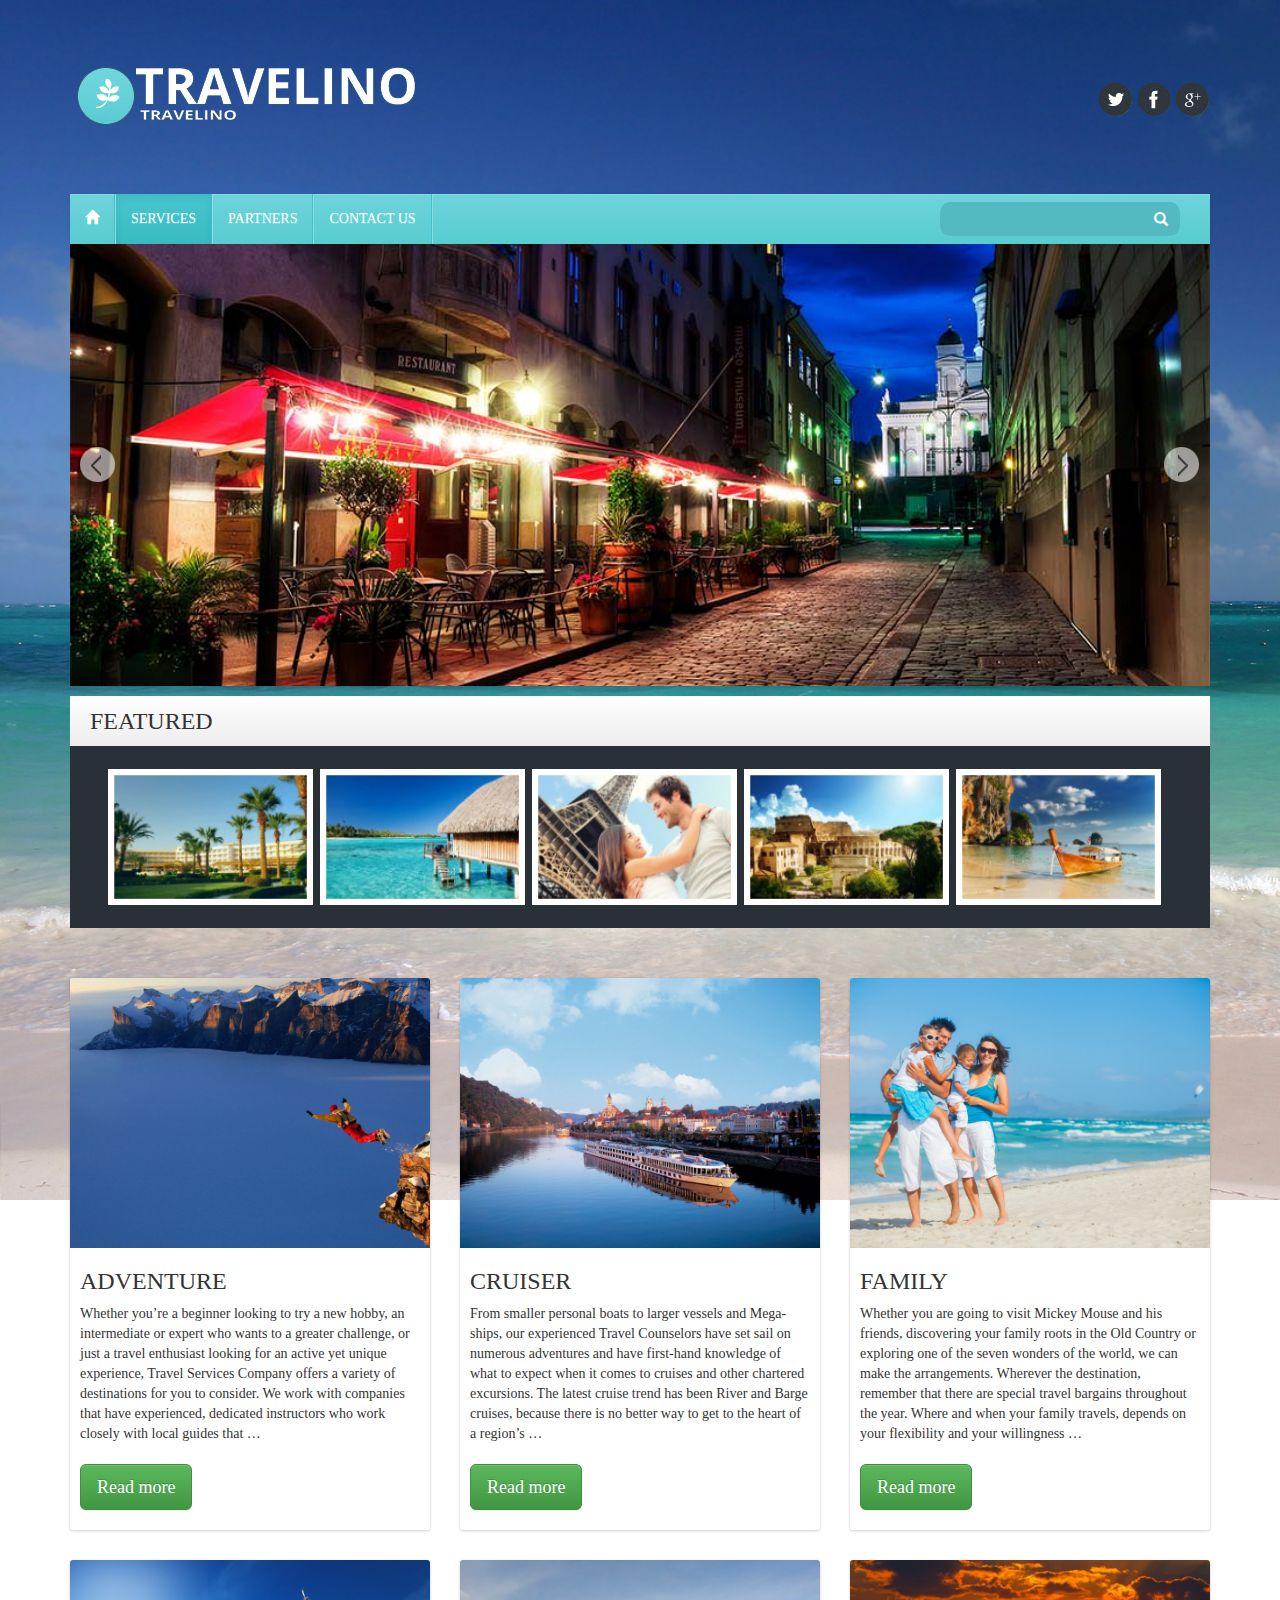
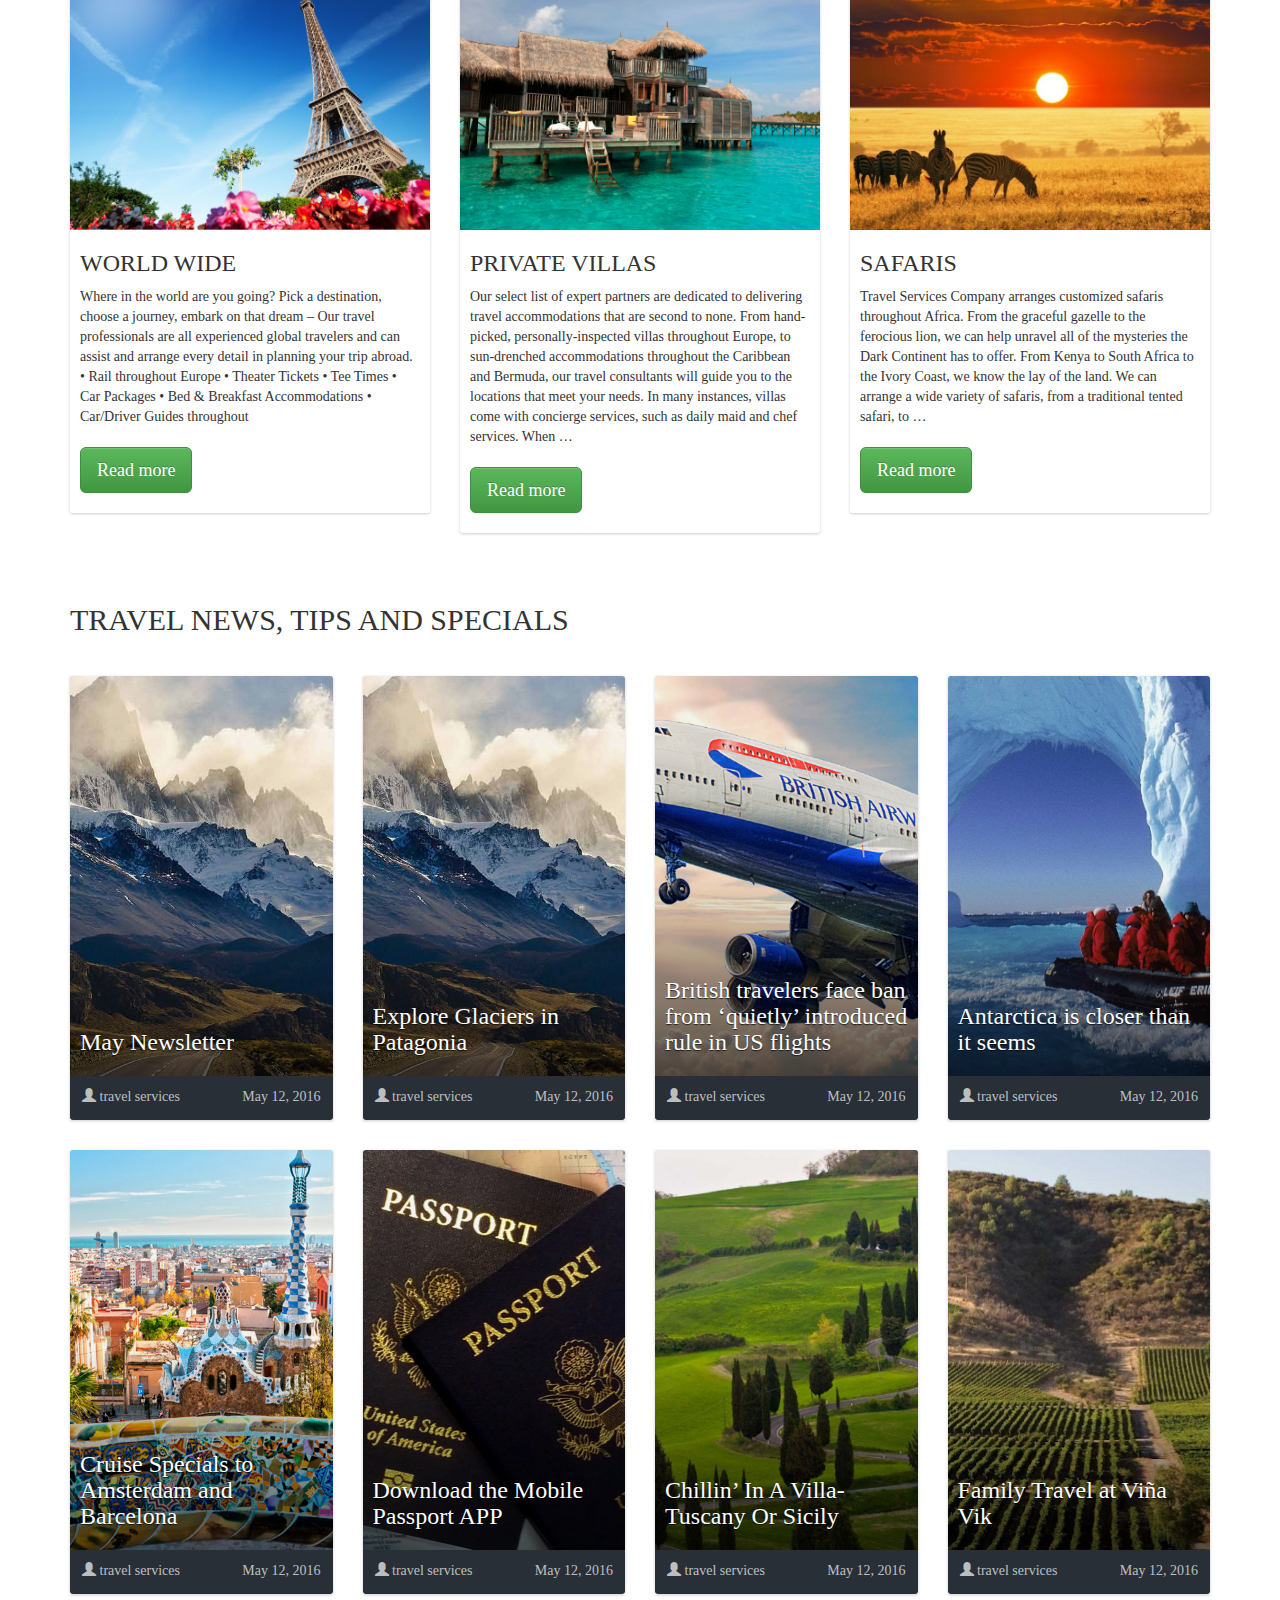
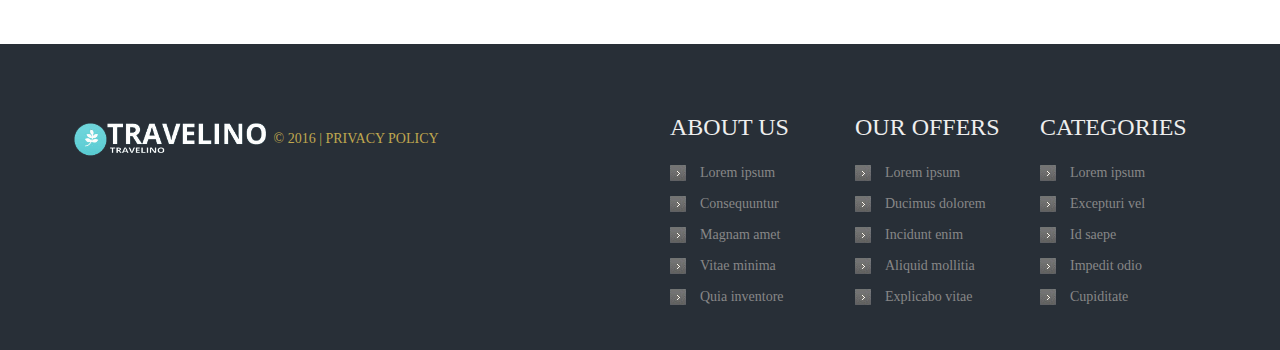
<file: services.html>
<!DOCTYPE html>
<html lang="en">
<head>
	<meta charset="UTF-8" />
	<title>Our Services</title>
	<link rel="stylesheet" type="text/css" href="css/lightbox.css">
	<link rel="stylesheet" media="screen" href="css/bootstrap.min.css">
	<link rel="stylesheet" href="css/bootstrap-theme.min.css" />
	<link rel="stylesheet" href="css/style.css" />
</head>
<body>
	<div class="container">
		<header>
			<div class="row">
				<div class="col-sm-5">
					<div class="logo">
						<a href="index.html"><img src="img/logo.png"></a>
					</div><!-- end .logo -->
				</div><!-- end .col-sm-5 -->

				<div class="col-sm-2 col-sm-offset-5">
					<div class="social-logo text-right">
						<a href="#"><img src="img/social1.png"></a>
						<a href="http://facebook.com/caominhtri91"><img src="img/social2.png"></a>
						<a href="mailto:tricmps04382@fpt.edu.vn"><img src="img/social3.png"></a>
					</div><!-- end .social-logo -->
				</div><!-- end .col-sm-2 -->
			</div><!-- end .row -->
			<nav id="main_nav">
				<nav class="navbar navbar-default" role="navigation">
					<div class="container-fluid">
						<!-- Brand and toggle get grouped for better mobile display -->
						<div class="navbar-header">
							<button type="button" class="navbar-toggle" data-toggle="collapse" data-target=".navbar-ex1-collapse">
								<span class="sr-only">Toggle navigation</span>
								<span class="icon-bar"></span>
								<span class="icon-bar"></span>
								<span class="icon-bar"></span>
							</button>
						</div>
				
						<!-- Collect the nav links, forms, and other content for toggling -->
						<div class="collapse navbar-collapse navbar-ex1-collapse">
							<ul class="nav navbar-nav">
								<li><a href="index.html"><span><i class="glyphicon glyphicon-home"></i></span></a></li>
								<li class="divider-vertical"></li>
								<li class="active"><a href="services.html">SERVICES</a></li>
								<li class="divider-vertical"></li>
								<li><a href="partners.html">PARTNERS</a></li>
								<li class="divider-vertical"></li>
								<li><a href="contact.html">CONTACT US</a></li>
								<li class="divider-vertical"></li>
							</ul>
							<form class="navbar-form navbar-right" role="search">
								<div class="input-group stylish-input-group">
				                    <input type="text" class="form-control"  placeholder="" >
				                    <span class="input-group-addon">
				                        <button type="submit">
				                            <span class="glyphicon glyphicon-search"></span>
				                        </button>  
				                    </span>
				                </div>
							</form>
						</div><!-- /.navbar-collapse -->
					</div>
				</nav>
			</nav>

			<div class="slideshow">
		        <div id="slider1_container" style="visibility: hidden; position: relative; margin: 0 auto; height: 442px; overflow: hidden;">


		            <!-- Slides Container -->
		            <div u="slides" style="cursor: move; position: absolute; left: 0px; top: 0px; width: 1140px; height: 442px;
		            overflow: hidden;">
		                <div>
		                    <img u="image" src2="img/home/01.jpg" />
		                </div>
		                <div>
		                    <img u="image" src2="img/home/02.jpg" />
		                </div>
		                <div>
		                    <img u="image" src2="img/home/03.jpg" />
		                </div>
		                <div>
		                    <img u="image" src2="img/home/04.jpg" />
		                </div>
		            </div>

		            <!-- Arrow Left -->
		            <span u="arrowleft" class="jssora11l" style="top: 123px; left: 8px;">
		            </span>
		            <!-- Arrow Right -->
		            <span u="arrowright" class="jssora11r" style="top: 123px; right: 8px;">
		            </span>
		            <!--#endregion Arrow Navigator Skin End -->
		            <a style="display: none" href="http://www.jssor.com">Bootstrap Carousel</a>
		        </div>
		        <!-- Jssor Slider End -->
			</div><!-- end .slideshow -->

			<div class="featured">
				<div class="featured_title">
					<h3>FEATURED</h3>
				</div><!-- end .featured_title -->

				<div class="featured_content">
					
					<div class="featured_img">
						<div class="container">
							<a href="img/img1.png" data-lightbox="img" data-title="Lorem ipsum."><img src="img/img1.png" class="img-responsive"></a>
							<a href="img/img2.png" data-lightbox="img" data-title="dolorem"><img src="img/img2.png" class="img-responsive"></a>
							<a href="img/img3.png" data-lightbox="img" data-title="dolorem"><img src="img/img3.png" class="img-responsive"></a>
							<a href="img/img4.png" data-lightbox="img" data-title="dolorem"><img src="img/img4.png" class="img-responsive"></a>
							<a href="img/img5.png" data-lightbox="img" data-title="dolorem"><img src="img/img5.png" class="img-responsive"></a>
						</div><!-- end .container -->
					</div><!-- end .featured_img -->
					
				</div><!-- end .featured_content -->
			</div><!-- end .feature -->
		</header>

		<content>
			<div class="services">
				<div class="row">
					<div class="destination">
						<div class="col-sm-4">
							<div class="destination-wrapper">
								<div class="destination-img">
									<a href="info.html"><img src="img/adventure.jpg"></a>
								</div>
								<div class="destination-info">
									<h3>ADVENTURE</h3>
									<p>Whether you’re a beginner looking to try a new hobby, an intermediate or expert who wants to a greater challenge, or just a travel enthusiast looking for an active yet unique experience, Travel Services Company offers a variety of destinations for you to consider. We work with companies that have experienced, dedicated instructors who work closely with local guides that …</p>

									<button class="btn btn-success btn-lg destination-btn"><a href="info.html">Read more</a></button>
								</div>
							</div>
						</div>
						<div class="col-sm-4">
							<div class="destination-wrapper">
								<div class="destination-img">
									<a href="#"><img src="img/cruiser.jpg"></a>
								</div>
								<div class="destination-info">
									<h3>CRUISER</h3>
									<p>From smaller personal boats to larger vessels and Mega-ships, our experienced Travel Counselors have set sail on numerous adventures and have first-hand knowledge of what to expect when it comes to cruises and other chartered excursions. The latest cruise trend has been River and Barge cruises, because there is no better way to get to the heart of a region’s …</p>

									<button class="btn btn-success btn-lg destination-btn"><a href="info.html">Read more</a></button>
								</div>
							</div>
						</div>
						<div class="col-sm-4">
							<div class="destination-wrapper">
								<div class="destination-img">
									<a href="#"><img src="img/family.jpg"></a>
								</div>
								<div class="destination-info">
									<h3>FAMILY</h3>
									<p>Whether you are going to visit Mickey Mouse and his friends, discovering your family roots in the Old Country or exploring one of the seven wonders of the world, we can make the arrangements. Wherever the destination, remember that there are special travel bargains throughout the year. Where and when your family travels, depends on your flexibility and your willingness …</p>

									<button class="btn btn-success btn-lg destination-btn"><a href="info.html">Read more</a></button>
								</div>
							</div>
						</div>
					</div>
				</div>

				<div class="row">
					<div class="destination">
						<div class="col-sm-4">
							<div class="destination-wrapper">
								<div class="destination-img">
									<a href="#"><img src="img/worldwild.jpg"></a>
								</div>
								<div class="destination-info">
									<h3>WORLD WIDE</h3>
									<p>Where in the world are you going? Pick a destination, choose a journey, embark on that dream – Our travel professionals are all experienced global travelers and can assist and arrange every detail in planning your trip abroad. • Rail throughout Europe • Theater Tickets • Tee Times • Car Packages • Bed & Breakfast Accommodations • Car/Driver Guides throughout </p>

									<button class="btn btn-success btn-lg destination-btn"><a href="info.html">Read more</a></button>
								</div>
							</div>
						</div>
						<div class="col-sm-4">
							<div class="destination-wrapper">
								<div class="destination-img">
									<a href="#"><img src="img/privatevillas.jpg"></a>
								</div>
								<div class="destination-info">
									<h3>PRIVATE VILLAS</h3>
									<p>Our select list of expert partners are dedicated to delivering travel accommodations that are second to none. From hand-picked, personally-inspected villas throughout Europe, to sun-drenched accommodations throughout the Caribbean and Bermuda, our travel consultants will guide you to the locations that meet your needs. In many instances, villas come with concierge services, such as daily maid and chef services. When …</p>

									<button class="btn btn-success btn-lg destination-btn"><a href="info.html">Read more</a></button>
								</div>
							</div>
						</div>
						<div class="col-sm-4">
							<div class="destination-wrapper">
								<div class="destination-img">
									<a href="#"><img src="img/safaris.jpg"></a>
								</div>
								<div class="destination-info">
									<h3>SAFARIS</h3>
									<p>Travel Services Company arranges customized safaris throughout Africa. From the graceful gazelle to the ferocious lion, we can help unravel all of the mysteries the Dark Continent has to offer. From Kenya to South Africa to the Ivory Coast, we know the lay of the land. We can arrange a wide variety of safaris, from a traditional tented safari, to …</p>

									<button class="btn btn-success btn-lg destination-btn"><a href="info.html">Read more</a></button>
								</div>
							</div>
						</div>
					</div>
				</div>

				<div class="travel-news"><h2>TRAVEL NEWS, TIPS AND SPECIALS</h2></div>
				<div class="row">
					<div class="card-row">
						<div class="col-sm-6 col-md-3">
							<div class="card">
								<header>
									<a href="#">
										<div class="bgi" style="background-image: url('img/tip1.png')">
											<div class="img-title">
												<h3>May Newsletter</h3>
											</div>
										</div>
									</a>
								</header>

								<footer>
									<div class="left-footer">
										<p><span><i class="glyphicon glyphicon-user"></i></span> travel services</p>
									</div>
									<div class="right-footer">
										<p>May 12, 2016</p>
									</div>
								</footer>
							</div>
						</div>
					</div>

					<div class="card-row">
						<div class="col-sm-6 col-md-3">
							<div class="card">
								<header>
									<a href="#">
										<div class="bgi" style="background-image: url('img/tip1.png')">
											<div class="img-title">
												<h3>Explore Glaciers in Patagonia</h3>
											</div>
										</div>
									</a>
								</header>

								<footer>
									<div class="left-footer">
										<p><span><i class="glyphicon glyphicon-user"></i></span> travel services</p>
									</div>
									<div class="right-footer">
										<p>May 12, 2016</p>
									</div>
								</footer>
							</div>
						</div>
					</div>

					<div class="card-row">
						<div class="col-sm-6 col-md-3">
							<div class="card">
								<header>
									<a href="#">
										<div class="bgi" style="background-image: url('img/tip3.png')">
											<div class="img-title">
												<h3>British travelers face ban from ‘quietly’  introduced rule in US flights</h3>
											</div>
										</div>
									</a>
								</header>

								<footer>
									<div class="left-footer">
										<p><span><i class="glyphicon glyphicon-user"></i></span> travel services</p>
									</div>
									<div class="right-footer">
										<p>May 12, 2016</p>
									</div>
								</footer>
							</div>
						</div>
					</div>

					<div class="card-row">
						<div class="col-sm-6 col-md-3">
							<div class="card">
								<header>
									<a href="#">
										<div class="bgi" style="background-image: url('img/tip4.png')">
											<div class="img-title">
												<h3>Antarctica is closer than it seems</h3>
											</div>
										</div>
									</a>
								</header>

								<footer>
									<div class="left-footer">
										<p><span><i class="glyphicon glyphicon-user"></i></span> travel services</p>
									</div>
									<div class="right-footer">
										<p>May 12, 2016</p>
									</div>
								</footer>
							</div>
						</div>
					</div>
				</div>

				<div class="row">
					<div class="card-row">
						<div class="col-sm-6 col-md-3">
							<div class="card">
								<header>
									<a href="#">
										<div class="bgi" style="background-image: url('img/tip5.png')">
											<div class="img-title">
												<h3>Cruise Specials to Amsterdam and Barcelona</h3>
											</div>
										</div>
									</a>
								</header>

								<footer>
									<div class="left-footer">
										<p><span><i class="glyphicon glyphicon-user"></i></span> travel services</p>
									</div>
									<div class="right-footer">
										<p>May 12, 2016</p>
									</div>
								</footer>
							</div>
						</div>
					</div>

					<div class="card-row">
						<div class="col-sm-6 col-md-3">
							<div class="card">
								<header>
									<a href="#">
										<div class="bgi" style="background-image: url('img/tip6.png')">
											<div class="img-title">
												<h3>Download the Mobile Passport APP</h3>
											</div>
										</div>
									</a>
								</header>

								<footer>
									<div class="left-footer">
										<p><span><i class="glyphicon glyphicon-user"></i></span> travel services</p>
									</div>
									<div class="right-footer">
										<p>May 12, 2016</p>
									</div>
								</footer>
							</div>
						</div>
					</div>

					<div class="card-row">
						<div class="col-sm-6 col-md-3">
							<div class="card">
								<header>
									<a href="#">
										<div class="bgi" style="background-image: url('img/tip7.png')">
											<div class="img-title">
												<h3>Chillin’ In A Villa-Tuscany Or Sicily</h3>
											</div>
										</div>
									</a>
								</header>

								<footer>
									<div class="left-footer">
										<p><span><i class="glyphicon glyphicon-user"></i></span> travel services</p>
									</div>
									<div class="right-footer">
										<p>May 12, 2016</p>
									</div>
								</footer>
							</div>
						</div>
					</div>

					<div class="card-row">
						<div class="col-sm-6 col-md-3">
							<div class="card">
								<header>
									<a href="#">
										<div class="bgi" style="background-image: url('img/tip8.png')">
											<div class="img-title">
												<h3>Family Travel at Viña Vik</h3>
											</div>
										</div>
									</a>
								</header>

								<footer>
									<div class="left-footer">
										<p><span><i class="glyphicon glyphicon-user"></i></span> travel services</p>
									</div>
									<div class="right-footer">
										<p>May 12, 2016</p>
									</div>
								</footer>
							</div>
						</div>
					</div>
				</div>
			</div>
		</content>
	</div><!-- end .container -->
	
	<footer>
		<div class="container">
			<div id="footer_content">
				<div class="row">
					<div class="col-sm-6">
						<div class="logo_footer">
							<img src="img/logo.png">
							<span>&copy; 2016 | PRIVACY POLICY</span>
						</div><!-- end .logo_footer -->
					</div><!-- end .col-sm-6 -->

					<div class="col-sm-6">
						<div class="nav_footer">
							<div class="col-sm-4">
								<div class="nav_footer_title">
									<h3>ABOUT US</h3>
								</div><!-- end .nav_footer_title -->
								<div class="nav_footer_content">
									<ul>
										<li><a href="#">Lorem ipsum</a></li>
										<li><a href="#">Consequuntur</a></li>
										<li><a href="#">Magnam amet</a></li>
										<li><a href="#">Vitae minima</a></li>
										<li><a href="#">Quia inventore</a></li>
									</ul>
								</div><!-- end .nav_footer_content -->
							</div><!-- end .col-sm-4 -->

							<div class="col-sm-4">
								<div class="nav_footer_title">
									<h3>OUR OFFERS</h3>
								</div><!-- end .nav_footer_title -->
								<div class="nav_footer_content">
									<ul>
										<li><a href="#">Lorem ipsum</a></li>
										<li><a href="#">Ducimus dolorem</a></li>
										<li><a href="#">Incidunt enim</a></li>
										<li><a href="#">Aliquid mollitia</a></li>
										<li><a href="#">Explicabo vitae</a></li>
									</ul>
								</div><!-- end .nav_footer_content -->
							</div><!-- end .col-sm-4 -->

							<div class="col-sm-4">
								<div class="nav_footer_title">
									<h3>CATEGORIES</h3>
								</div><!-- end .nav_footer_content -->
								<div class="nav_footer_content">
									<ul>
										<li><a href="#">Lorem ipsum</a></li>
										<li><a href="#">Excepturi vel</a></li>
										<li><a href="#">Id saepe</a></li>
										<li><a href="#">Impedit odio</a></li>
										<li><a href="#">Cupiditate</a></li>
									</ul>
								</div><!-- end .nav_footer_content -->
							</div><!-- end .col-sm-4 -->
						</div><!-- end .nav_footer -->
					</div><!-- end .col-sm-6 -->
				</div><!-- end .row -->
			</div><!-- end #footer_content -->
		</div><!-- end .container -->
	</footer>

	<script src="js/jquery.js"></script>
	<script src="js/bootstrap.min.js"></script>
    <!-- jssor slider scripts-->
    <!-- use jssor.slider.debug.js for debug -->
    <script type="text/javascript" src="js/jssor.slider.mini.js"></script>
    <script src="js/jquery.mousewheel.min.js"></script>
    <script type="text/javascript" src="js/lightbox.js"></script>
    <script src="js/script.js"></script>
</body>
</html>
</file>
<file: css/style.css>
*{
	margin:0;
	padding: 0;
	font-family: Tahoma;
	font-size: 14px;
}

body{
	background-color: #fff;
    background: url('../img/background.jpg') no-repeat;
    background-size: auto 1200px;
}



/* SLIDESHOW */
/* jssor slider arrow navigator skin 11 css */
/*
.jssora11l                  (normal)
.jssora11r                  (normal)
.jssora11l:hover            (normal mouseover)
.jssora11r:hover            (normal mouseover)
.jssora11l.jssora11ldn      (mousedown)
.jssora11r.jssora11rdn      (mousedown)
*/
.jssora11l, .jssora11r {
    display: block;
    position: absolute;
    /* size of arrow element */
    width: 40px;
    height: 40px;
    cursor: pointer;
    background: url(../img/a11.png) no-repeat;
    overflow: hidden;
}
.jssora11l { background-position: -11px -41px; }
.jssora11r { background-position: -71px -41px; }
.jssora11l:hover { background-position: -131px -41px; }
.jssora11r:hover { background-position: -191px -41px; }
.jssora11l.jssora11ldn { background-position: -251px -41px; }
.jssora11r.jssora11rdn { background-position: -311px -41px; }

#slider1_container{
	width: 100% !important;
}

#slider1_main{
	width: 100% !important;
}

/* MAIN HEADER */
#main_nav a{
	color: #ffffff;
}

#main_nav .container-fluid{
	padding-left: 0;
}

#main_nav .navbar-collapse{
	padding-left: 0;
}

#main_nav ul .active,
.navbar-default .navbar-nav>.active>a{
	background: linear-gradient(to bottom, rgba(71,198,205,1) 0%, rgba(58,186,193,1) 100%);
	filter: progid:DXImageTransform.Microsoft.gradient( startColorstr='#47c6cd', endColorstr='#3abac1', GradientType=0 );
}

header .logo{
	margin: 60px 0;
}

header .social-logo{
	margin-top: 82px;
}

nav .navbar-default{
	background: linear-gradient(to bottom, rgba(109,212,219,1) 0%, rgba(88,204,207,1) 100%);
	filter: progid:DXImageTransform.Microsoft.gradient( startColorstr='#6dd4db', endColorstr='#58cccf', GradientType=0 );
	border: none;
	border-radius: 0;
}

.navbar .divider-vertical {
height: 50px;
border-left: 1px solid #43C0CC;
border-right: 1px solid #88DFE1;
}

.input-group .form-control{
	background: #53BAC1 !important;
	border: none;
	border-radius: 10px;
	color: #ffffff;
	box-shadow: none;
}

.stylish-input-group .input-group-addon{
    background: #53BAC1 !important;
    border: none;
    border-radius: 0 10px 10px 0;
}

.stylish-input-group .form-control{
	border-right:0; 
	border-color:#ccc;
}
.stylish-input-group button{
    border: none;
    background: transparent;
    color: #ffffff;
}


/* SLIDESHOW */
.slideshow{
	position: relative;
	z-index:1;
	margin-top: -20px;
}

.slideshow_inner img{
	width: 100%;
}

/* FEATURED */
.featured .featured_title{
	margin-top: 10px;
	background: rgba(255,255,255,1);
	background: linear-gradient(to bottom, rgba(255,255,255,1) 0%, rgba(246,246,246,1) 47%, rgba(237,237,237,1) 100%);
	filter: progid:DXImageTransform.Microsoft.gradient( startColorstr='#ffffff', endColorstr='#ededed', GradientType=0 );
	padding: 12px 20px;
}

.featured_title h3{
	margin:0;
}

.featured_content{
	background-color: #293038;
	padding: 2%;
}

.featured_img .img-responsive{
	display: inline-block;
}

.featured_img img{
	width: 18%;
	margin-right: 0.3%;
	transition: transform 0.3s;
}

.featured_img img:hover{
	transform: scale(1.05,1.05);
}


/* CONTENT */
content #ourjob{
	margin-top: 30px;
}

.news{
    color: #fff;
}

.news .news_title{
	padding: 10px 10%;
    font-size: 20px;
    font-weight: lighter;
}

.news .news_title span{
	font-size: 24px;
	font-weight: normal;
}

.news img{
	width: 100%;
}

.news .news_content{
	padding: 9%;
}

button.button_content{
	background-color: #fff;
	border: none;
	padding: 10px 20px;
}

.title_color0{
	background: linear-gradient(to bottom, rgb(147,206,222) 0%, rgb(117,189,209) 41%, rgb(73,165,191) 100%);
	filter: progid:DXImageTransform.Microsoft.gradient( startColorstr='#93cede', endColorstr='#49a5bf', GradientType=0 );
}

.content_color0{
	background: linear-gradient(to bottom, rgba(147,206,222,1) 0%, rgba(117,189,209,1) 0%, rgba(73,165,191,1) 100%);
	filter: progid:DXImageTransform.Microsoft.gradient( startColorstr='#93cede', endColorstr='#49a5bf', GradientType=0 );
}

.button_color0{
	color: #75bdd1;
}

.title_color1{
	background: linear-gradient(to bottom, rgb(150,217,170) 0%, rgb(122,205,147) 41%, rgb(80,185,112) 100%);
	filter: progid:DXImageTransform.Microsoft.gradient( startColorstr='#96d9aa', endColorstr='#50b970', GradientType=0 );
}

.content_color1{
	background: linear-gradient(to bottom, rgb(149,219,170) 0%, rgb(120,206,146) 0%, rgb(78,188,111) 100%);
	filter: progid:DXImageTransform.Microsoft.gradient( startColorstr='#95dbaa', endColorstr='#4ebc6f', GradientType=0 );
}

.button_color1{
	color: #4FBC70
}

.title_color2{
	background: linear-gradient(to bottom, rgb(222,198,108) 0%, rgb(193,169,79) 100%);
	filter: progid:DXImageTransform.Microsoft.gradient( startColorstr='#dec66c', endColorstr='#c1a94f', GradientType=0 );
}

.content_color2{
	background: linear-gradient(to bottom, rgb(207,183,93) 0%, rgb(192,168,79) 100%);
	filter: progid:DXImageTransform.Microsoft.gradient( startColorstr='#cfb75d', endColorstr='#c0a84f', GradientType=0 );
}

.button_color2{
	color: #C0A84F;
}

.title_color3{
	background: linear-gradient(to bottom, rgb(211,131,160) 0%, rgb(181,103,131) 100%);
	filter: progid:DXImageTransform.Microsoft.gradient( startColorstr='#d383a0', endColorstr='#b56783', GradientType=0 );
}

.content_color3{
	background: linear-gradient(to bottom, rgb(196,116,145) 0%, rgb(181,101,130) 100%);
	filter: progid:DXImageTransform.Microsoft.gradient( startColorstr='#c47491', endColorstr='#b56582', GradientType=0 );
}

.button_color3{
	color: #B56582;
}

/* MAIN CONTENT */
#main_content{
	margin-top: 20px;
}

.welcome{
	margin-top: 40px;
}

.welcome h1{
	font-weight: bold;
	color: #75bdd1;
}

.main_welcome img{
	margin-right: 20px;
    margin-bottom: 10px;
}

.main_welcome button{
	margin-top: 13px;
}

.button_main{
	background: linear-gradient(to bottom, rgba(47,53,61,1) 0%, rgba(40,45,52,1) 100%);
	filter: progid:DXImageTransform.Microsoft.gradient( startColorstr='#2f353d', endColorstr='#282d34', GradientType=0 );
	color: #fff;
	border: none;
	padding: 5px 10px;
	box-shadow: 0px 5px 5px -3px rgba(0,0,0,0.36);
}

.main_service_content{
	margin-top: 40px;
}

.main_title{
	font-size: 20px;
}

.main_title span{
	font-size: 24px;
	font-weight: bold;
}

.main_title_color0 span{
	color: #75bdd1;
}

.main_title_color1 span{
	color: #4FBC70;
}

.main_title_color2 span{
	color: #C0A84F;
}

.main_title_color3 span{
	color: #B56582;
}

.main_service{
	padding-top: 10px;
}

.main_text_color{
	color: #878787;
}


/* DESTINATION SERVICES */
.services {
	margin-top: 50px;
}

.services .row:first-child {
	margin-bottom: 30px;
}

.destination-wrapper{
	background-color: #fff;
	border-radius: 3px;
	box-sizing: border-box;
	box-shadow: 0 1px 3px rgba(0,0,0,0.2);
}

.destination-img img{
	width: 100%;
	border-radius: 3px 3px 0 0;
}

.destination-info{
	padding: 0 10px;
}

.destination-btn {
	margin: 10px 0 20px 0;
	color: #fff;
}

.destination-btn a,
.destination-btn a:hover,
.destination-btn a:visited{
	font-size: 18px;
	color: #fff;
	text-decoration: none;
}


/* TRAVEL NEWS */
.travel-news {
	margin-top: 70px;
}

.card {
	color: #fff;
	box-shadow: 0 1px 3px rgba(0,0,0,0.2);
	margin-top: 30px;
}

.card header {
	position: relative;
	
}

.card header .bgi{
	background-size: cover;
    background-position: 50%;
    height: 400px;
    overflow: hidden;
    border-radius: 3px 3px 0 0;
}

.card header .bgi:before {
    content: ' ';
    position: absolute;
    width: 100%;
    height: 100%;
    opacity: .7;
    background-image: linear-gradient(to bottom, rgba(0,0,0,0.05) 50%, rgba(0,0,0,0.95) 100%);
}

.card header .img-title {
	color: #fff;
    font-size: 26px;
    text-shadow: 0 1px 1px rgba(0,0,0,0.7);
    margin: 0;
    padding: 1rem;
    position: absolute;
    bottom: 0;
    left: 0;
    width: 100%;
}

.card footer {
	margin: 0;
	padding: 12px;
	height: 45px;
	margin-top: -1px;
	border-radius: 0 0 3px 3px;
	color: rgba(255,255,255,0.7);
}

.card footer .left-footer {
	float:left;
}

.card footer .right-footer{
	font: right;
	text-align: right;
}


/* MAIN INFO */
.main-info {
	background-color: #F7F4EA;
	padding: 20px;
}

.main-info-content p {
	font-size: 17px;
	line-height: 2.6;
}

.main-info-content a{
	font-size: 17px;
	color: #f06230;
}

.main-info .main-info-title p {
	font-family: Lora;
	font-style: italic;
	font-size: 30px;
	margin: 20px 0;
}

.additional-info {
	margin-top: 50px;
}

.additional-info-title h4 {
	display: inline-block;
}

.additional-info-title a {
	display: inline-block;
	margin-top: -5px;
	margin-left: 20px;
}

.additional-info-content {
	margin-top: 40px;
	padding-bottom: 40px;
	border-bottom: 1px solid #e9eaeb;
}

.additional-info-content p {
	font-size: 16px;
}

.additional-info .additional-info-content:last-child {
	border: none;
}

.info-content-img img {
	width: 100%;
}

.info-content-article h1 {
	margin: 20px 0;
}

.info-content-article p:nth-child(4) {
	line-height: 1.8;
}


/* CONTACT PAGE */
.main-contact {
	padding: 20px;
	background-color: #F7F4EA;
}

.contact-title {
	border-bottom: 1px dashed #111;
}

.left-contact {
	margin-top: 40px;
}

.contact-address span {
	font-weight: bold;
}

.contact-img img {
	width: 100%;
}

.title-field {
	display: block;
	margin-bottom: 10px;
}

.inform-title {
	font-weight: 100;
}

.contact-content form li {
	list-style-type: none;
	clear: both;
	padding-top: 30px;
}

.contact-content form li .subfield{
	display: block;
	width: 48%;
}

.contact-content form li span {
	float: left;
}

.contact-content form li input[type=checkbox] {
	width: 13px;
	float: left;
	margin-right: 10px;
}

.contact-content .inform-title {
	display: block;
}

.text-area {
	width: 72%;
}

.urname{
	width: 20%;
	margin-right: 20px;
}


/* PARTNER */
.main-partners {
	background-color: #F7F4EA;
	padding: 0 3%;
	font-weight: 400;
	font-size: 16px;
	color: #000;
	line-height: 1.6;
}

.main-partners>h2 {
	margin: 0;
	padding: 20px 0;
}

.main-partners>p{
	padding: 20px 0;
}

.partner-content p {
	margin-bottom: 20px;
}

.agents-row {
	padding-top: 30px;
	padding-bottom: 30px;
}


/* FOOTER */
footer{
	background-color: #282F37;
	margin-top: 50px;
}

#footer_content{
	margin-top: 50px;
}

.logo_footer{
	margin-top: 25px;
}

.logo_footer img{
	width: 200px;
}

.logo_footer span{
	color: #C0A84F;
}

.nav_footer_title{
	color: #EEEEEE;
}

.nav_footer_content a{
	text-decoration: none;
	color: #878787;
	margin-left: 20px;
}

.nav_footer_content ul{
	margin: 20px 0 40px 0;
}

.nav_footer_content ul li{
    background: url(../img/img11.png) no-repeat 0px 5px transparent;
    padding: 3px 0px 3px 10px;
    list-style: none;
    margin: 0;
    margin-top: 5px;
    vertical-align: middle;
}



/* ERROR */
.has-error .checkbox, .has-error .checkbox-inline, .has-error .control-label, .has-error .help-block, .has-error .radio, .has-error .radio-inline, .has-error.checkbox label, .has-error.checkbox-inline label, .has-error.radio label, .has-error.radio-inline label, .contact-content ul li em{
    color: #a94442 !important;
}
</file>
